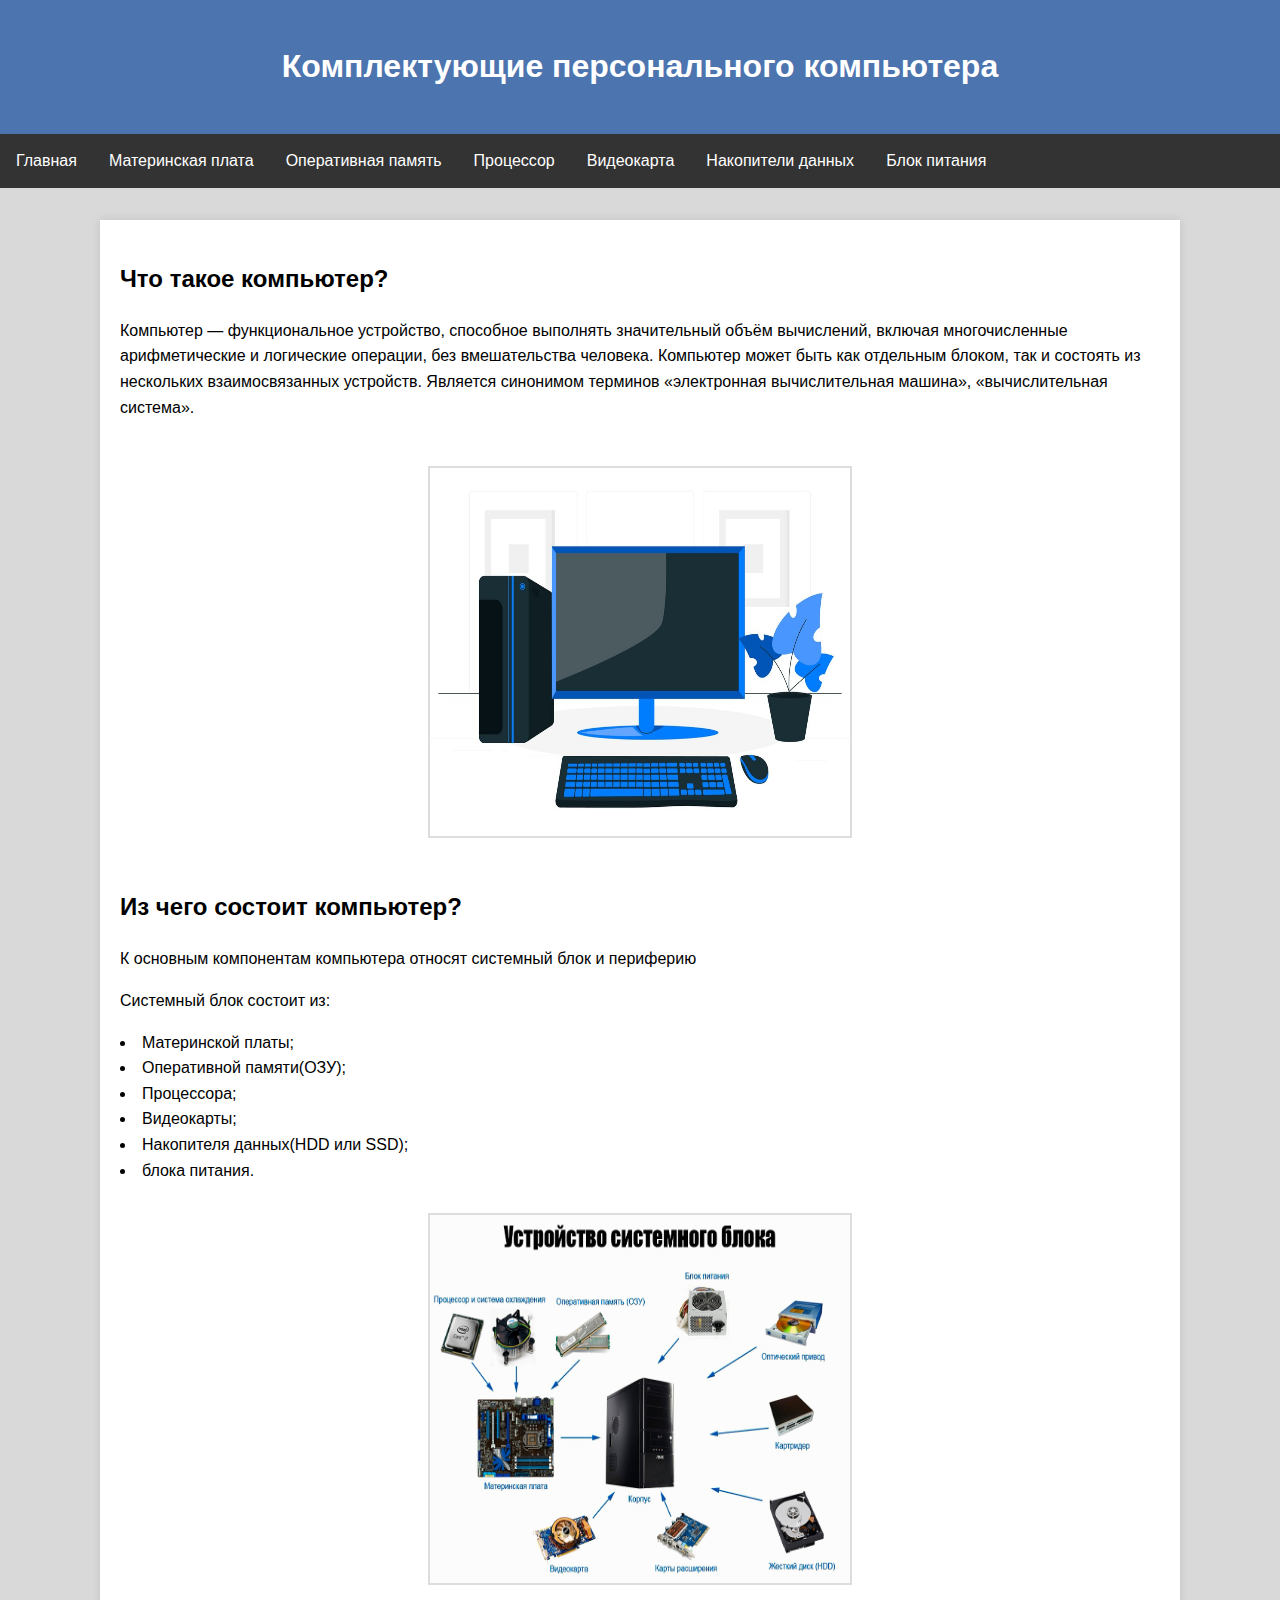
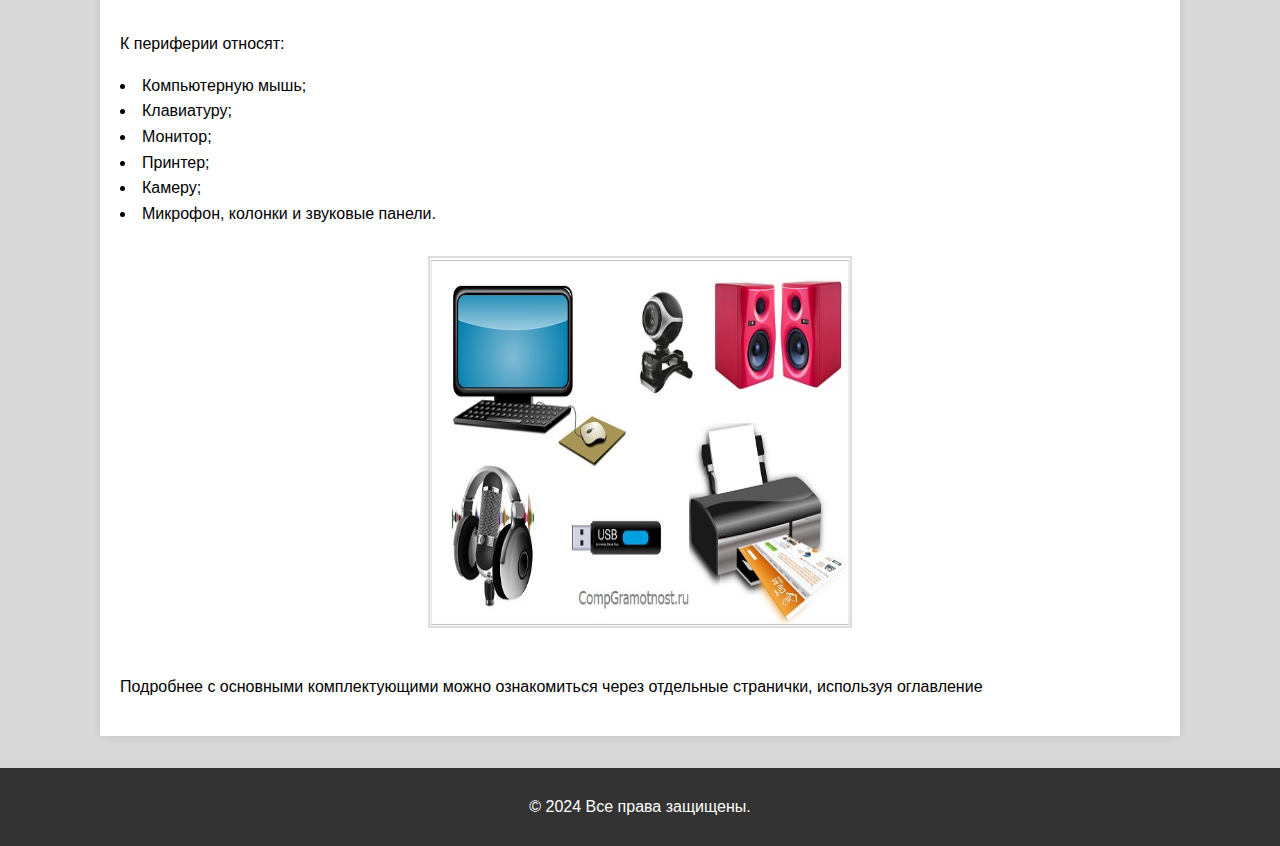
<file: index.html>
<head>
    <meta charset="UTF-8">
    <meta name="viewport" content="width=device-width, initial-scale=1.0">
    <title>Комплектующие персонального компьютера</title>
	<link rel="stylesheet" href="styles.css">
</head>
<body>
    <header>
        <h1>Комплектующие персонального компьютера</h1>
    </header>
	
	
	
    <nav>
        <ul>
            <li><a href="index.html">Главная</a></li>
			<li><a href="mtbrd.html">Материнская плата  </a></li>
            <li><a href="osu.html">Оперативная память</a></li>
			<li><a href="cpu.html">Процессор</a></li>
			<li><a href="gpu.html">Видеокарта</a></li>
			<li><a href="hddssd.html">Накопители данных</a></li>
			<li><a href="bp.html">Блок питания</a></li>


        </ul>

    </nav>
	
	
	<main>
    <section class="maintext">
        <h2>Что такое компьютер?</h2>
		<div class="text">
        <p>Компьютер — функциональное устройство, способное выполнять значительный объём вычислений, включая многочисленные арифметические и логические операции, без вмешательства человека. Компьютер может быть как отдельным блоком, так и состоять из нескольких взаимосвязанных устройств. Является синонимом терминов «электронная вычислительная машина», «вычислительная система».
		</p>
		    <section id="gallery" class="gallery">
        
        <img src="image/comp.jpg" alt="кАРИТНКА">
      
    </section>
		<h2>Из чего состоит компьютер?</h2>
		<p>К основным компонентам компьютера относят системный блок и периферию</p>
		<p>Системный блок состоит из:</p>
		<li>Материнской платы;</li>
		 <li>Оперативной памяти(ОЗУ);</li>
		 <li>Процессора;</li>
		 <li>Видеокарты;</li>
		 <li>Накопителя данных(HDD или SSD);</li>
		 <li>блока питания.</li>
		 
		     <section id="gallery" class="gallery">
	        <img src="image/kompl.jpg"  alt="кАРИТНКА">
			</section>
		 
		 <p>К периферии относят:</p>
		 <li>Компьютерную мышь;</li>
		 <li>Клавиатуру;</li>
		<li>Монитор;</li>
		<li>Принтер;</li>
		<li>Камеру;</li>
		<li>Микрофон, колонки и звуковые панели.</li>

    </div>
	
    <section id="gallery" class="gallery">
        
        <img src="image/pereferia.jpg"  alt="кАРИТНКА">
      
    </section>
	<p>Подробнее с основными комплектующими можно ознакомиться через отдельные странички, используя оглавление  </p>
	</section>
	</main>
    <footer id="contact">
     
        <p>&copy; 2024 Все права защищены.</p>
    </footer>
</body>
</html>
</file>
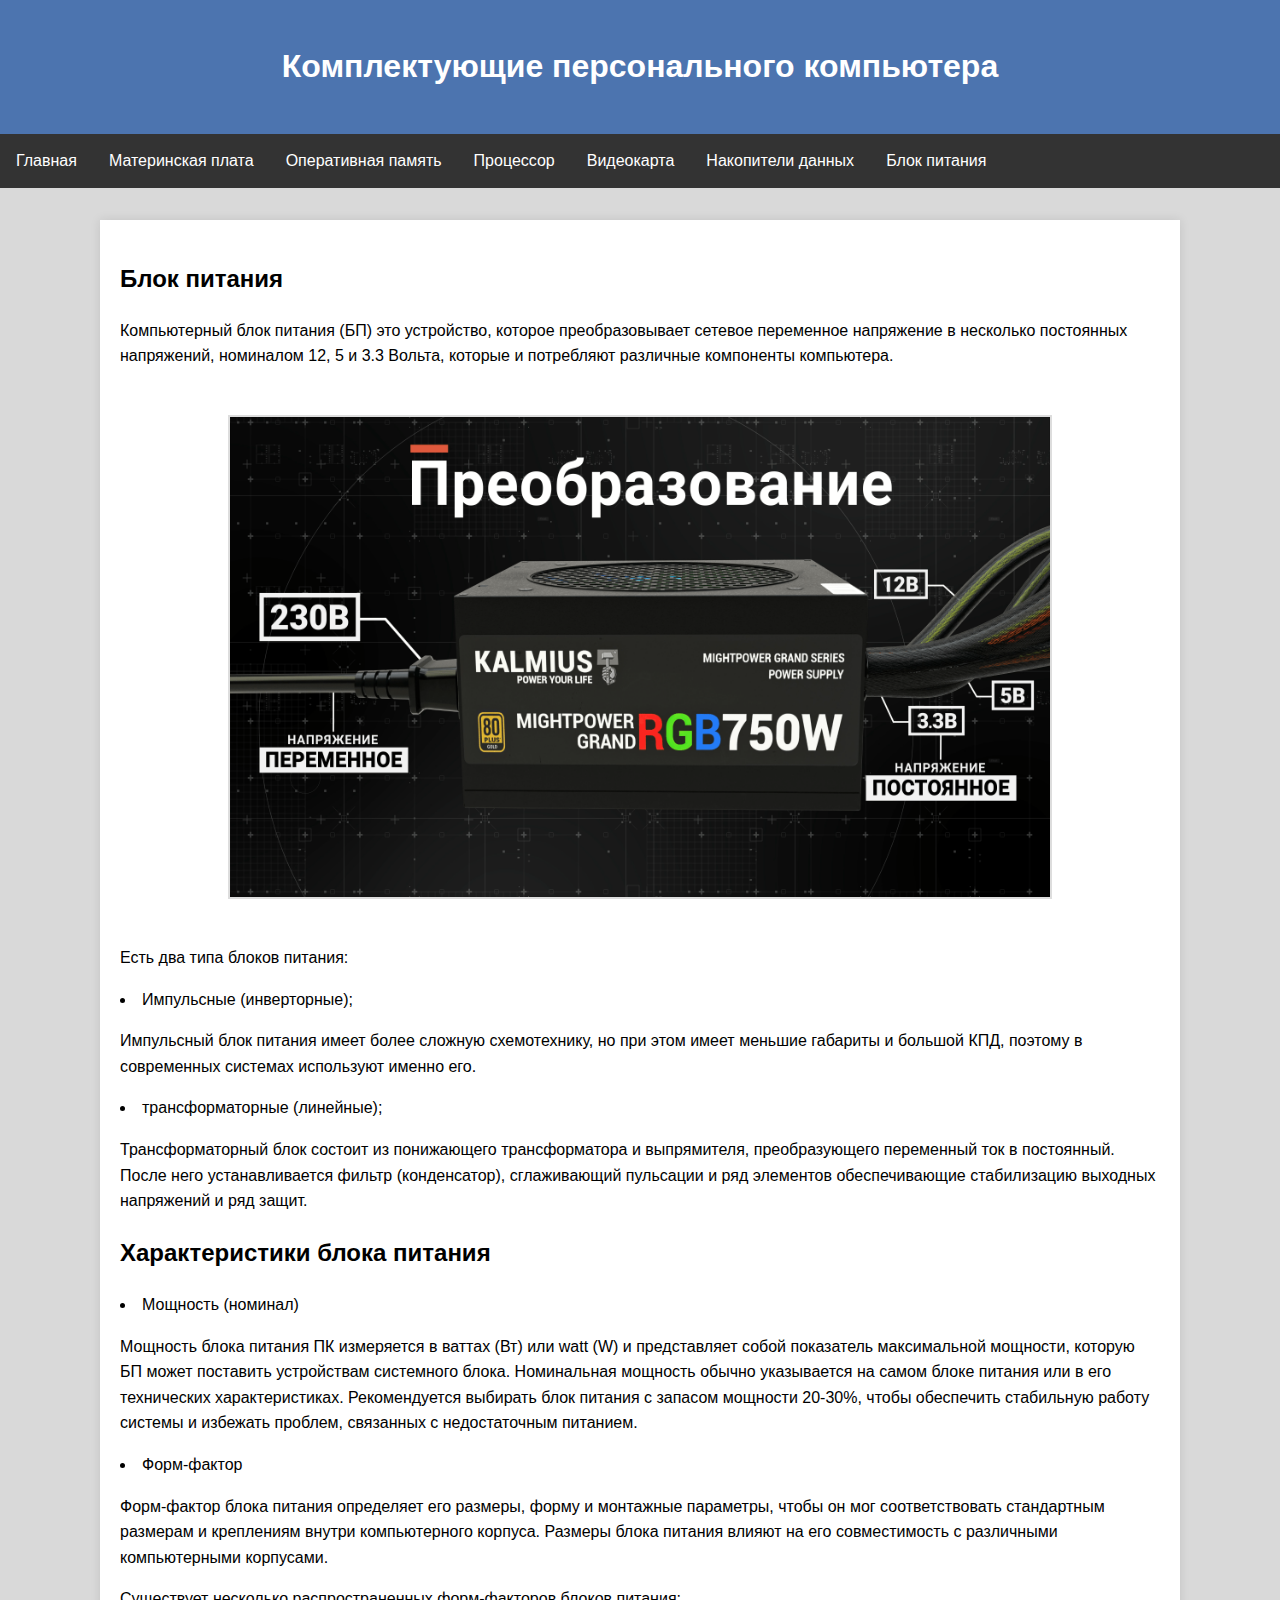
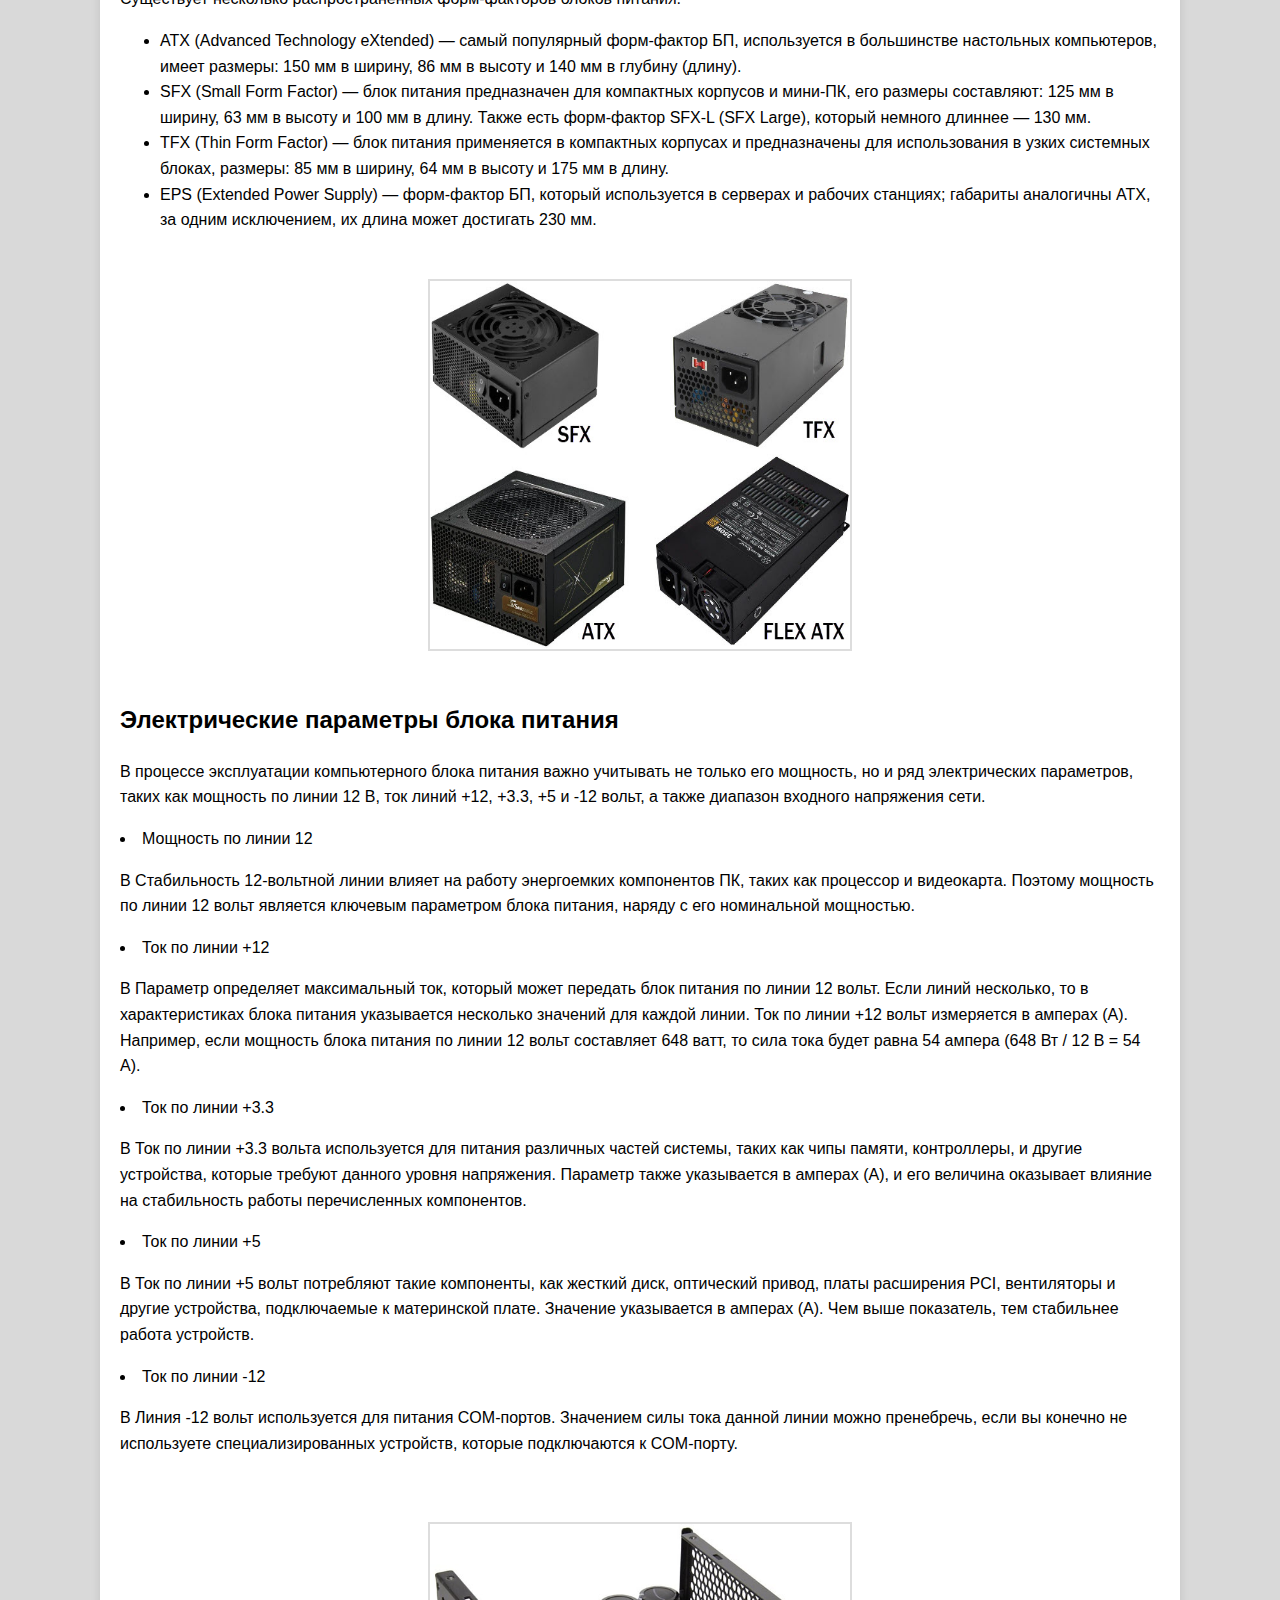
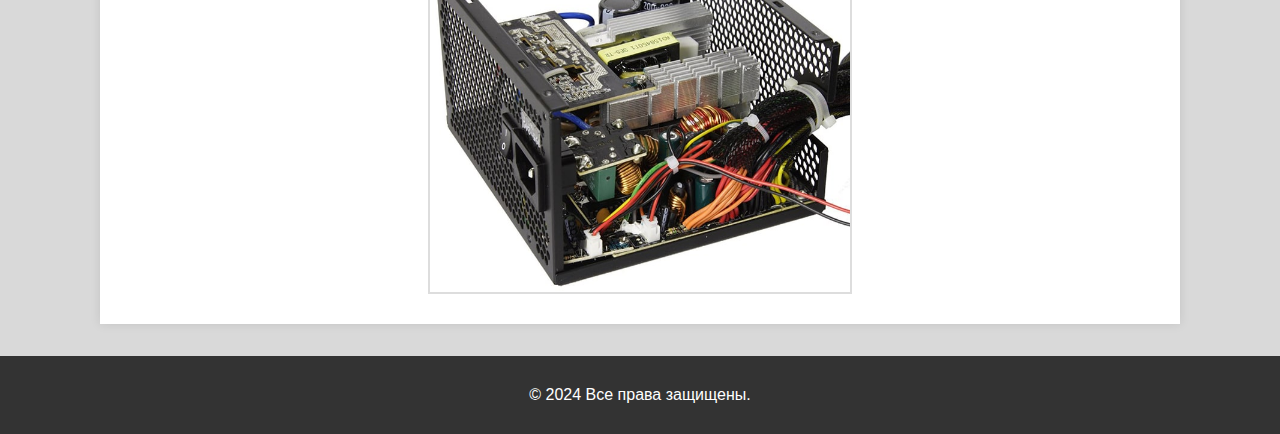
<file: bp.html>
<head>
    <meta charset="UTF-8">
    <meta name="viewport" content="width=device-width, initial-scale=1.0">
    <title>Комплектующие персонального компьютера</title>
	<link rel="stylesheet" href="styles.css">
</head>
<body>
    <header>
        <h1>Комплектующие персонального компьютера</h1>
    </header>
	
	
	
    <nav>
        <ul>
            <li><a href="index.html">Главная</a></li>
			<li><a href="mtbrd.html">Материнская плата  </a></li>
            <li><a href="osu.html">Оперативная память</a></li>
			<li><a href="cpu.html">Процессор</a></li>
			<li><a href="gpu.html">Видеокарта</a></li>
			<li><a href="hddssd.html">Накопители данных</a></li>
			<li><a href="bp.html">Блок питания</a></li>

        </ul>

    </nav>
	
	
	<main>
    <section class="maintext">
        <h2>Блок питания</h2>
		<div class="text">
        <p>Компьютерный блок питания (БП) это устройство, которое преобразовывает сетевое переменное напряжение в несколько постоянных напряжений, номиналом 12, 5 и 3.3 Вольта, которые и потребляют различные компоненты компьютера.</p>
		    <section id="gallery3" class="gallery3">
        
        <img src="image/bp.png" alt="кАРИТНКА">
      
    </section>
		
		<p>Есть два типа блоков питания:</p>

		<li>Импульсные (инверторные);</li>
		<p>Импульсный блок питания имеет более сложную схемотехнику, но при этом имеет меньшие габариты и большой КПД, поэтому в современных системах используют именно его.</p>
		<li>трансформаторные (линейные);</li>
		<p>Трансформаторный блок состоит из понижающего трансформатора и выпрямителя, преобразующего переменный ток в постоянный. После него устанавливается фильтр (конденсатор), сглаживающий пульсации и ряд элементов обеспечивающие стабилизацию выходных напряжений и ряд защит.</p>

		<h2>Характеристики блока питания</h2>
		<li>Мощность (номинал)</li>
		<p>Мощность блока питания ПК измеряется в ваттах (Вт) или watt (W) и представляет собой показатель максимальной мощности, которую БП может поставить устройствам системного блока. Номинальная мощность обычно указывается на самом блоке питания или в его технических характеристиках. Рекомендуется выбирать блок питания с запасом мощности 20-30%, чтобы обеспечить стабильную работу системы и избежать проблем, связанных с недостаточным питанием.</p>
		<li>Форм-фактор</li>
		<p>Форм-фактор блока питания определяет его размеры, форму и монтажные параметры, чтобы он мог соответствовать стандартным размерам и креплениям внутри компьютерного корпуса. Размеры блока питания влияют на его совместимость с различными компьютерными корпусами.</p>
		<p>Существует несколько распространенных форм-факторов блоков питания:</p>
		<ul>
		<li>ATX (Advanced Technology eXtended) — самый популярный форм-фактор БП, используется в большинстве настольных компьютеров, имеет размеры: 150 мм в ширину, 86 мм в высоту и 140 мм в глубину (длину). </li>
		<li>SFX (Small Form Factor) — блок питания предназначен для компактных корпусов и мини-ПК, его размеры составляют: 125 мм в ширину, 63 мм в высоту и 100 мм в длину. Также есть форм-фактор SFX-L (SFX Large), который немного длиннее — 130 мм. </li>
		<li>TFX (Thin Form Factor) — блок питания применяется в компактных корпусах и предназначены для использования в узких системных блоках, размеры: 85 мм в ширину, 64 мм в высоту и 175 мм в длину. </li>
		<li>EPS (Extended Power Supply) — форм-фактор БП, который используется в серверах и рабочих станциях; габариты аналогичны ATX, за одним исключением, их длина может достигать 230 мм.</li>
		</ul>
		
	    <section id="gallery" class="gallery">
        
        <img src="image/bp2.jpeg" alt="кАРИТНКА">
      
		</section>
	

		<h2>Электрические параметры блока питания</h2>
		<p>В процессе эксплуатации компьютерного блока питания важно учитывать не только его мощность, но и ряд электрических параметров, таких как мощность по линии 12 В, ток линий +12, +3.3, +5 и -12 вольт, а также диапазон входного напряжения сети.</p>

		<li>Мощность по линии 12</li>
		<p>В Стабильность 12-вольтной линии влияет на работу энергоемких компонентов ПК, таких как процессор и видеокарта. Поэтому мощность по линии 12 вольт является ключевым параметром блока питания, наряду с его номинальной мощностью.</p>
		<li>Ток по линии +12</li>
		<p>В Параметр определяет максимальный ток, который может передать блок питания по линии 12 вольт. Если линий несколько, то в характеристиках блока питания указывается несколько значений для каждой линии. Ток по линии +12 вольт измеряется в амперах (А). Например, если мощность блока питания по линии 12 вольт составляет 648 ватт, то сила тока будет равна 54 ампера (648 Вт / 12 В = 54 А).</p>
		<li>Ток по линии +3.3</li>
		<p> В Ток по линии +3.3 вольта используется для питания различных частей системы, таких как чипы памяти, контроллеры, и другие устройства, которые требуют данного уровня напряжения. Параметр также указывается в амперах (А), и его величина оказывает влияние на стабильность работы перечисленных компонентов.</p>
		<li>Ток по линии +5</li>
		<p> В Ток по линии +5 вольт потребляют такие компоненты, как жесткий диск, оптический привод, платы расширения PCI, вентиляторы и другие устройства, подключаемые к материнской плате. Значение указывается в амперах (А). Чем выше показатель, тем стабильнее работа устройств.</p>
		<li>Ток по линии -12</li>
		<p> В Линия -12 вольт используется для питания COM-портов. Значением силы тока данной линии можно пренебречь, если вы конечно не используете специализированных устройств, которые подключаются к COM-порту.</p>

		

    </div>
	</section>
    <section id="gallery" class="gallery">
        
        <img src="image/bpbp.jpg" alt="кАРИТНКА">
      
    </section>
	</main>
    <footer id="contact">
     
        <p>&copy; 2024 Все права защищены.</p>
    </footer>
</body>
</html>
</file>
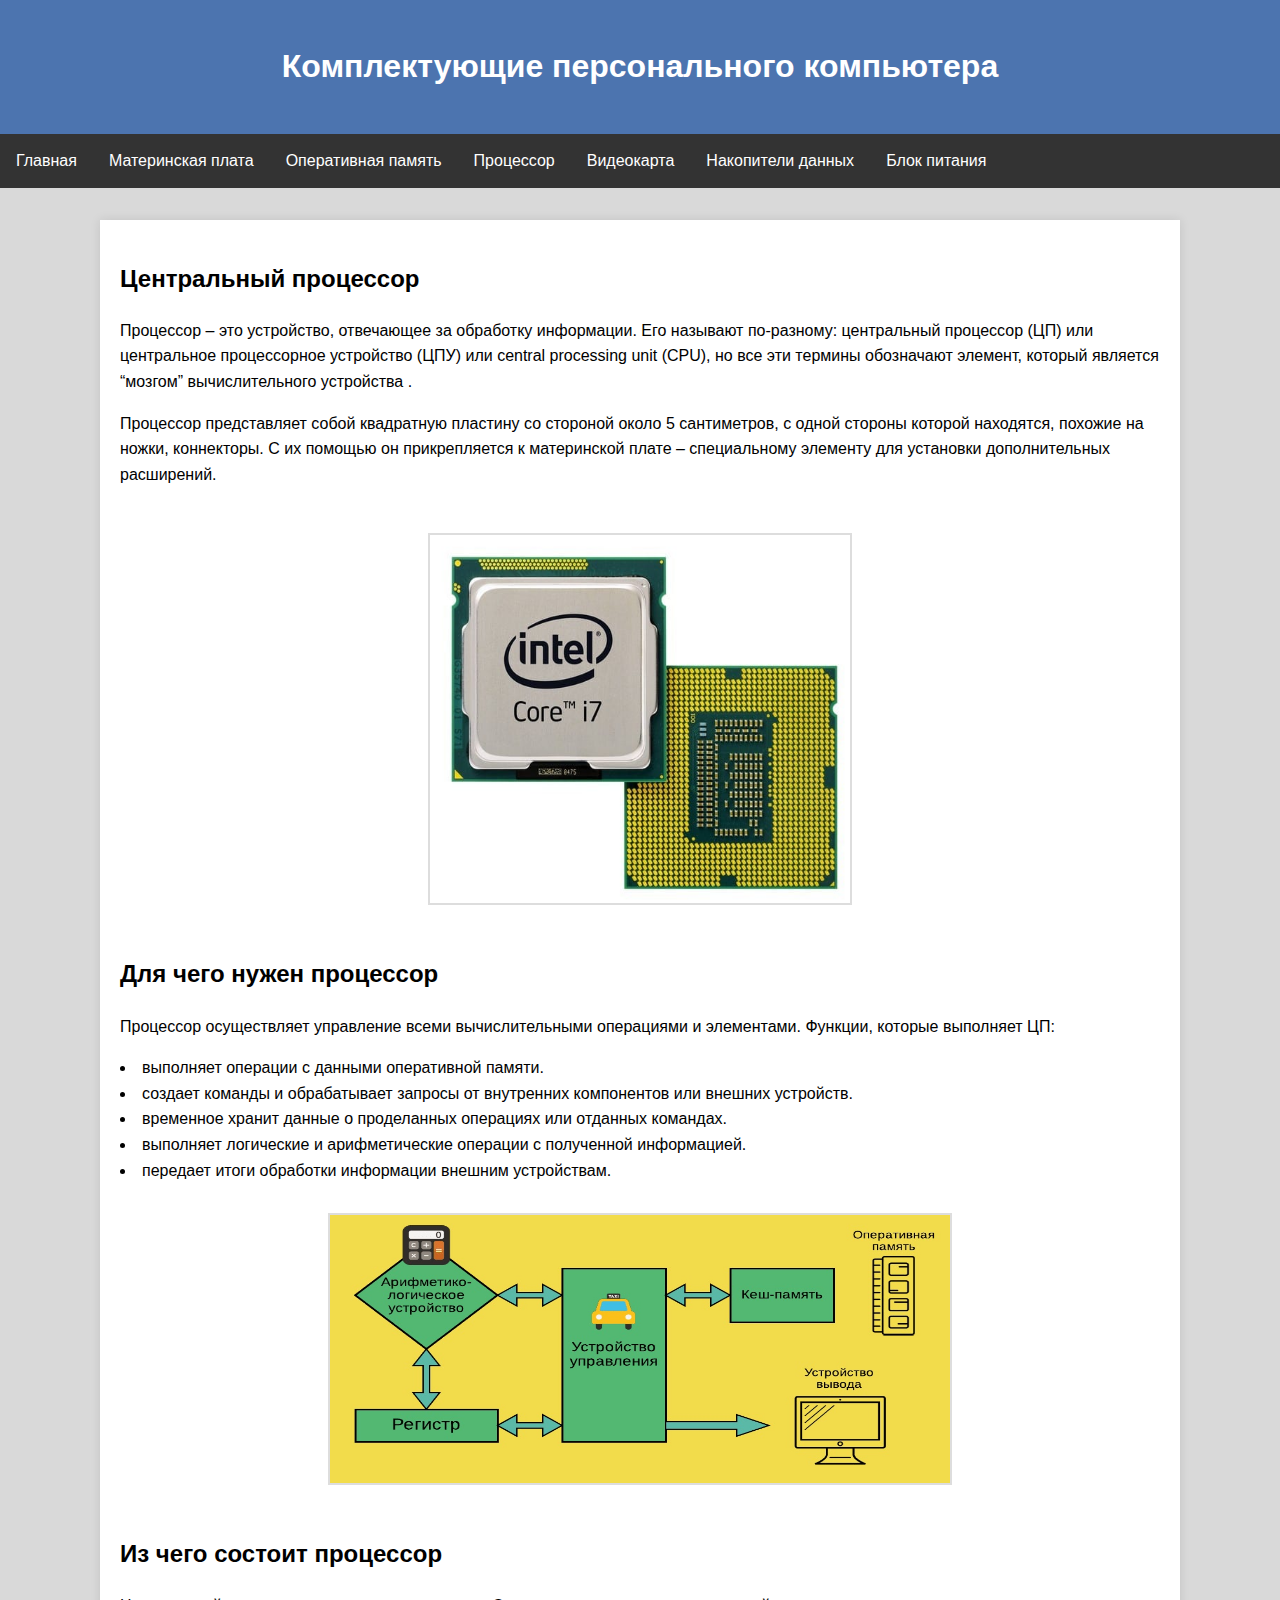
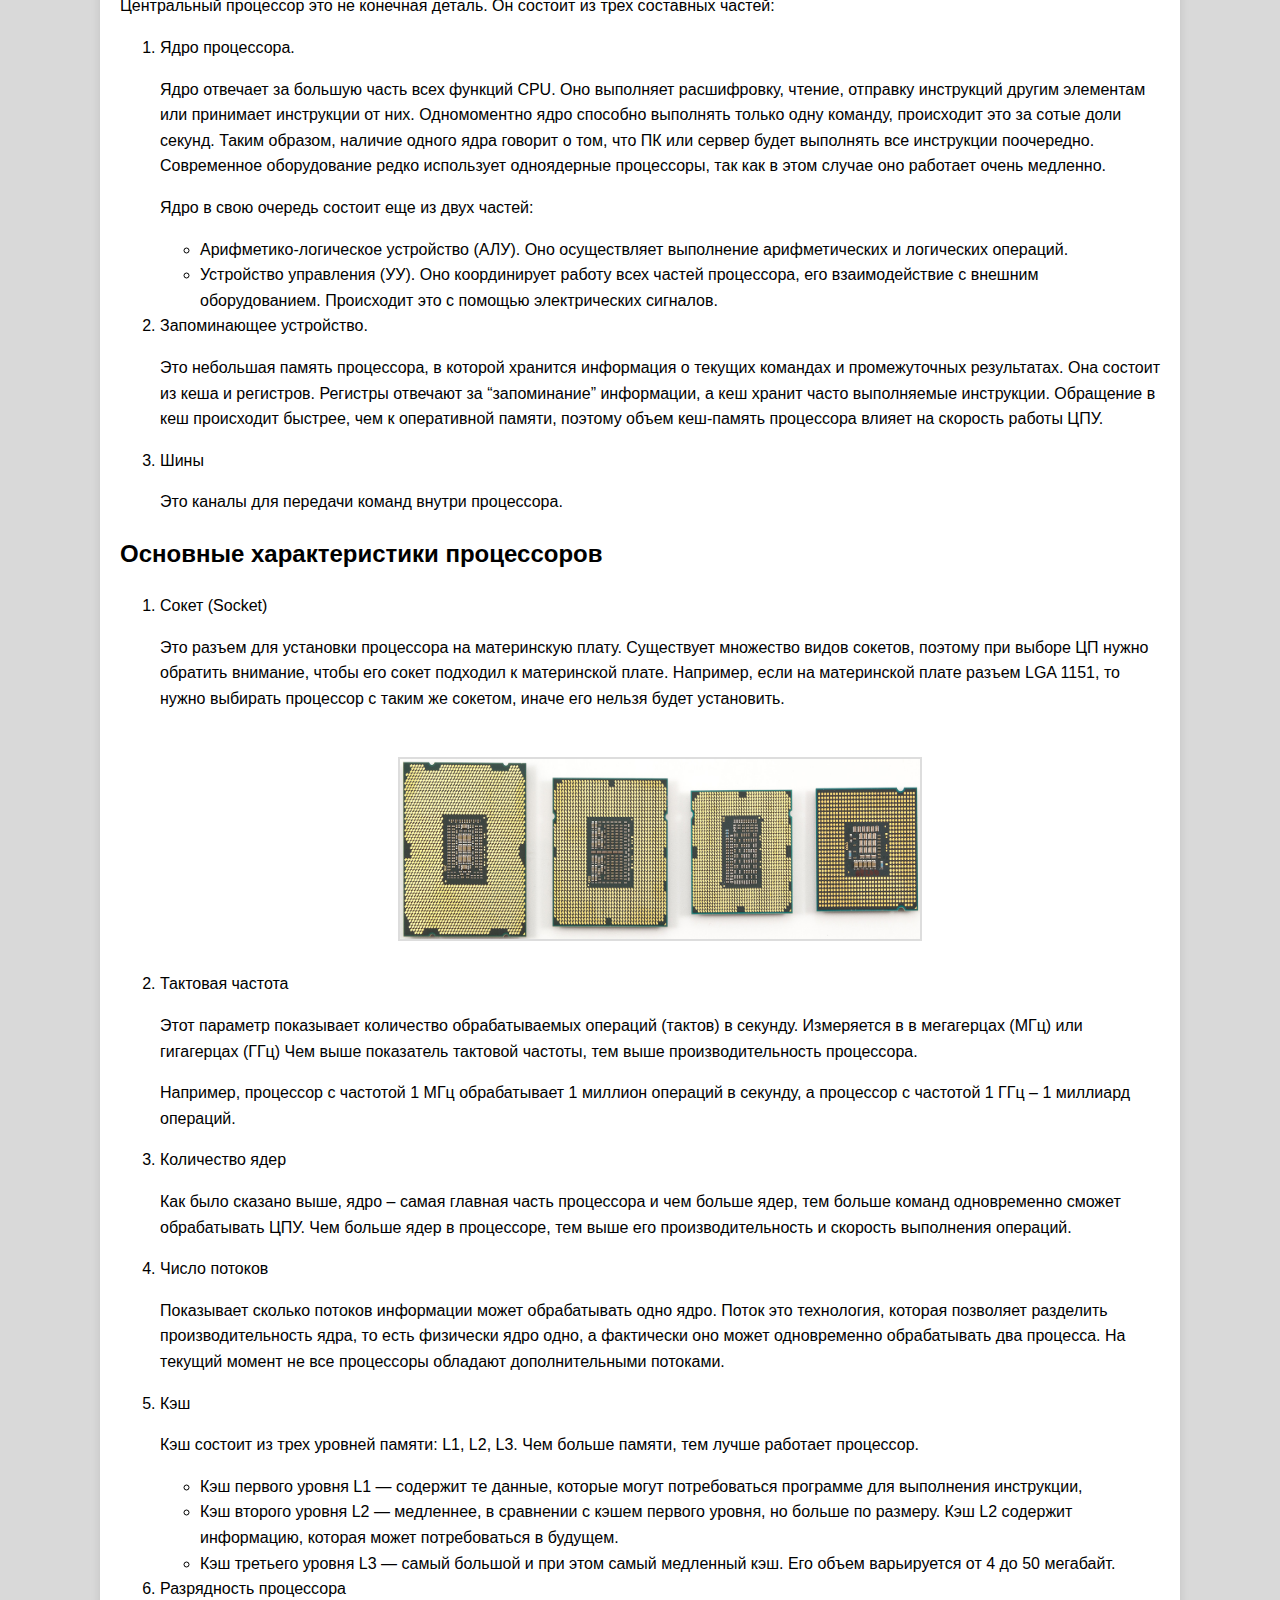
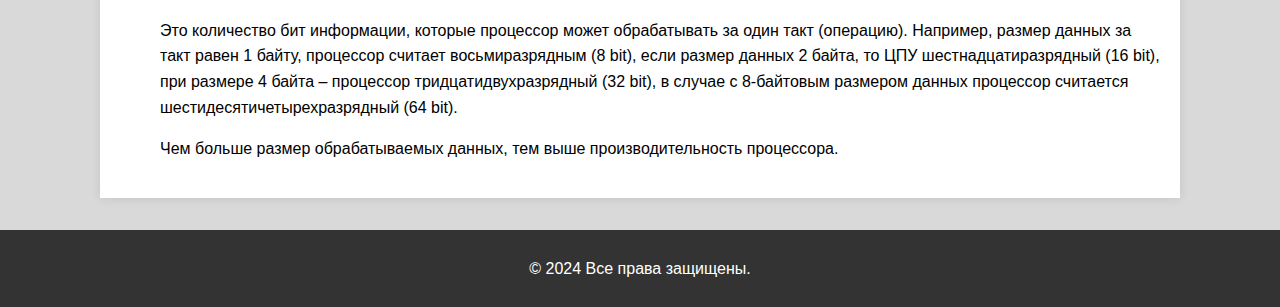
<file: cpu.html>
<head>
    <meta charset="UTF-8">
    <meta name="viewport" content="width=device-width, initial-scale=1.0">
    <title>Комплектующие персонального компьютера</title>
	<link rel="stylesheet" href="styles.css">
</head>
<body>
    <header>
        <h1>Комплектующие персонального компьютера</h1>
    </header>
	
	
	
    <nav>
        <ul>
            <li><a href="index.html">Главная</a></li>
			<li><a href="mtbrd.html">Материнская плата  </a></li>
            <li><a href="osu.html">Оперативная память</a></li>
			<li><a href="cpu.html">Процессор</a></li>
			<li><a href="gpu.html">Видеокарта</a></li>
			<li><a href="hddssd.html">Накопители данных</a></li>
			<li><a href="bp.html">Блок питания</a></li>

        </ul>

    </nav>
	
	
	<main>
    <section class="maintext">
        <h2>Центральный процессор</h2>
		<div class="text">
        <p>Процессор – это устройство, отвечающее за обработку информации. Его называют по-разному: центральный процессор (ЦП) или центральное процессорное устройство (ЦПУ) или central processing unit (CPU), но все эти термины обозначают элемент, который является “мозгом” вычислительного устройства .</p>
		<p>Процессор представляет собой квадратную пластину со стороной около 5 сантиметров, с одной стороны которой находятся, похожие на ножки, коннекторы. С их помощью он прикрепляется к материнской плате – специальному элементу для установки дополнительных расширений.</p>
	
	</div>
	
    <section id="gallery" class="gallery">
        
        <img src="image/cpu.jpg" alt="кАРИТНКА">
      
    </section>
	
	<h2>Для чего нужен процессор</h2>
	<p>Процессор осуществляет управление всеми вычислительными операциями и элементами. Функции, которые выполняет ЦП:</p>

	<li>выполняет операции с данными оперативной памяти.</li>
	<li>создает команды и обрабатывает запросы от внутренних компонентов или внешних устройств.</li>
	<li>временное хранит данные о проделанных операциях или отданных командах.</li>
	<li>выполняет логические и арифметические операции с полученной информацией.</li>
	<li>передает итоги обработки информации внешним устройствам.</li>
	    <section id="gallery1" class="gallery1">
        
        <img src="image/cpu2.jpg" alt="кАРИТНКА">
      
    </section>
	<h2>Из чего состоит процессор</h2>
	<p>Центральный процессор это не конечная деталь. Он состоит из трех составных частей:</p>
	<ol>
	<li>Ядро процессора.</li>
	<p>Ядро отвечает за большую часть всех функций CPU. Оно выполняет расшифровку, чтение, отправку инструкций другим элементам или принимает инструкции от них. Одномоментно ядро способно выполнять только одну команду, происходит это за сотые доли секунд. Таким образом, наличие одного ядра говорит о том, что ПК или сервер будет выполнять все инструкции поочередно. Современное оборудование редко использует одноядерные процессоры, так как в этом случае оно работает очень медленно.</p>
		<p>Ядро в свою очередь состоит еще из двух частей:<p>
		<ul>
			<li>Арифметико-логическое устройство (АЛУ). Оно осуществляет выполнение арифметических и логических операций.</li>
			<li>Устройство управления (УУ). Оно координирует работу всех частей процессора, его взаимодействие с внешним оборудованием. Происходит это с помощью электрических сигналов.</li>
		</ul>
	<li>Запоминающее устройство.</li>
	<p>Это небольшая память процессора, в которой хранится информация о текущих командах и промежуточных результатах. Она состоит из кеша и регистров. Регистры отвечают за “запоминание” информации, а кеш хранит часто выполняемые инструкции. Обращение в кеш происходит быстрее, чем к оперативной памяти, поэтому объем кеш-память процессора влияет на скорость работы ЦПУ.</p>
	<li>Шины</li>
	<p>Это каналы для передачи команд внутри процессора.</p>
	</ol>
	
	<h2>Основные характеристики процессоров</h2>
	
	<ol>
	<li>Сокет (Socket)</li>
	<p>Это разъем для установки процессора на материнскую плату. Существует множество видов сокетов, поэтому при выборе ЦП нужно обратить внимание, чтобы его сокет подходил к материнской плате. Например, если на материнской плате разъем LGA 1151, то нужно выбирать процессор с таким же сокетом, иначе его нельзя будет установить.</p>
		    <section id="gallery2" class="gallery2">
        
        <img src="image/cpu9.jpg" alt="кАРИТНКА">
      
    </section>
	
	<li>Тактовая частота</li>
	<p>Этот параметр показывает количество обрабатываемых операций (тактов) в секунду. Измеряется в в мегагерцах (МГц) или гигагерцах (ГГц) Чем выше показатель тактовой частоты, тем выше производительность процессора.

	<p>Например, процессор с частотой 1 МГц обрабатывает 1 миллион операций в секунду, а процессор с частотой 1 ГГц – 1 миллиард операций.</p>
	</p>
	
	<li>Количество ядер</li>
	<p>Как было сказано выше, ядро – самая главная часть процессора и чем больше ядер, тем больше команд одновременно сможет обрабатывать ЦПУ. Чем больше ядер в процессоре, тем выше его производительность и скорость выполнения операций.</p>
	<li>Число потоков</li>
	<p>Показывает сколько потоков информации может обрабатывать одно ядро. Поток это технология, которая позволяет разделить производительность ядра, то есть физически ядро одно, а фактически оно может одновременно обрабатывать два процесса. На текущий момент не все процессоры обладают дополнительными потоками.</p>
	<li>Кэш</li>
	<p>Кэш состоит из трех уровней памяти: L1, L2, L3. Чем больше памяти, тем лучше работает процессор.</p>
	<ul>
	<li>Кэш первого уровня L1 — содержит те данные, которые могут потребоваться программе для выполнения инструкции,</li>
	<li>Кэш второго уровня L2 — медленнее, в сравнении с кэшем первого уровня, но больше по размеру. Кэш L2 содержит информацию, которая может потребоваться в будущем.</li>
	<li>Кэш третьего уровня L3 — самый большой и при этом самый медленный кэш. Его объем варьируется от 4 до 50 мегабайт.</li>
	</ul>
	<li>Разрядность процессора</li>
	<p>Это количество бит информации, которые процессор может обрабатывать за один такт (операцию). Например, размер данных за такт равен 1 байту, процессор считает восьмиразрядным (8 bit), если размер данных 2 байта, то ЦПУ шестнадцатиразрядный (16 bit), при размере 4 байта – процессор тридцатидвухразрядный (32 bit), в случае с 8-байтовым размером данных процессор считается шестидесятичетырехразрядный (64 bit).</p>
	<p>Чем больше размер обрабатываемых данных, тем выше производительность процессора.</p>
	</ol>
	
	
	</section>

	
	
	</main>
    <footer id="contact">
     
        <p>&copy; 2024 Все права защищены.</p>
    </footer>
</body>
</html>
</file>
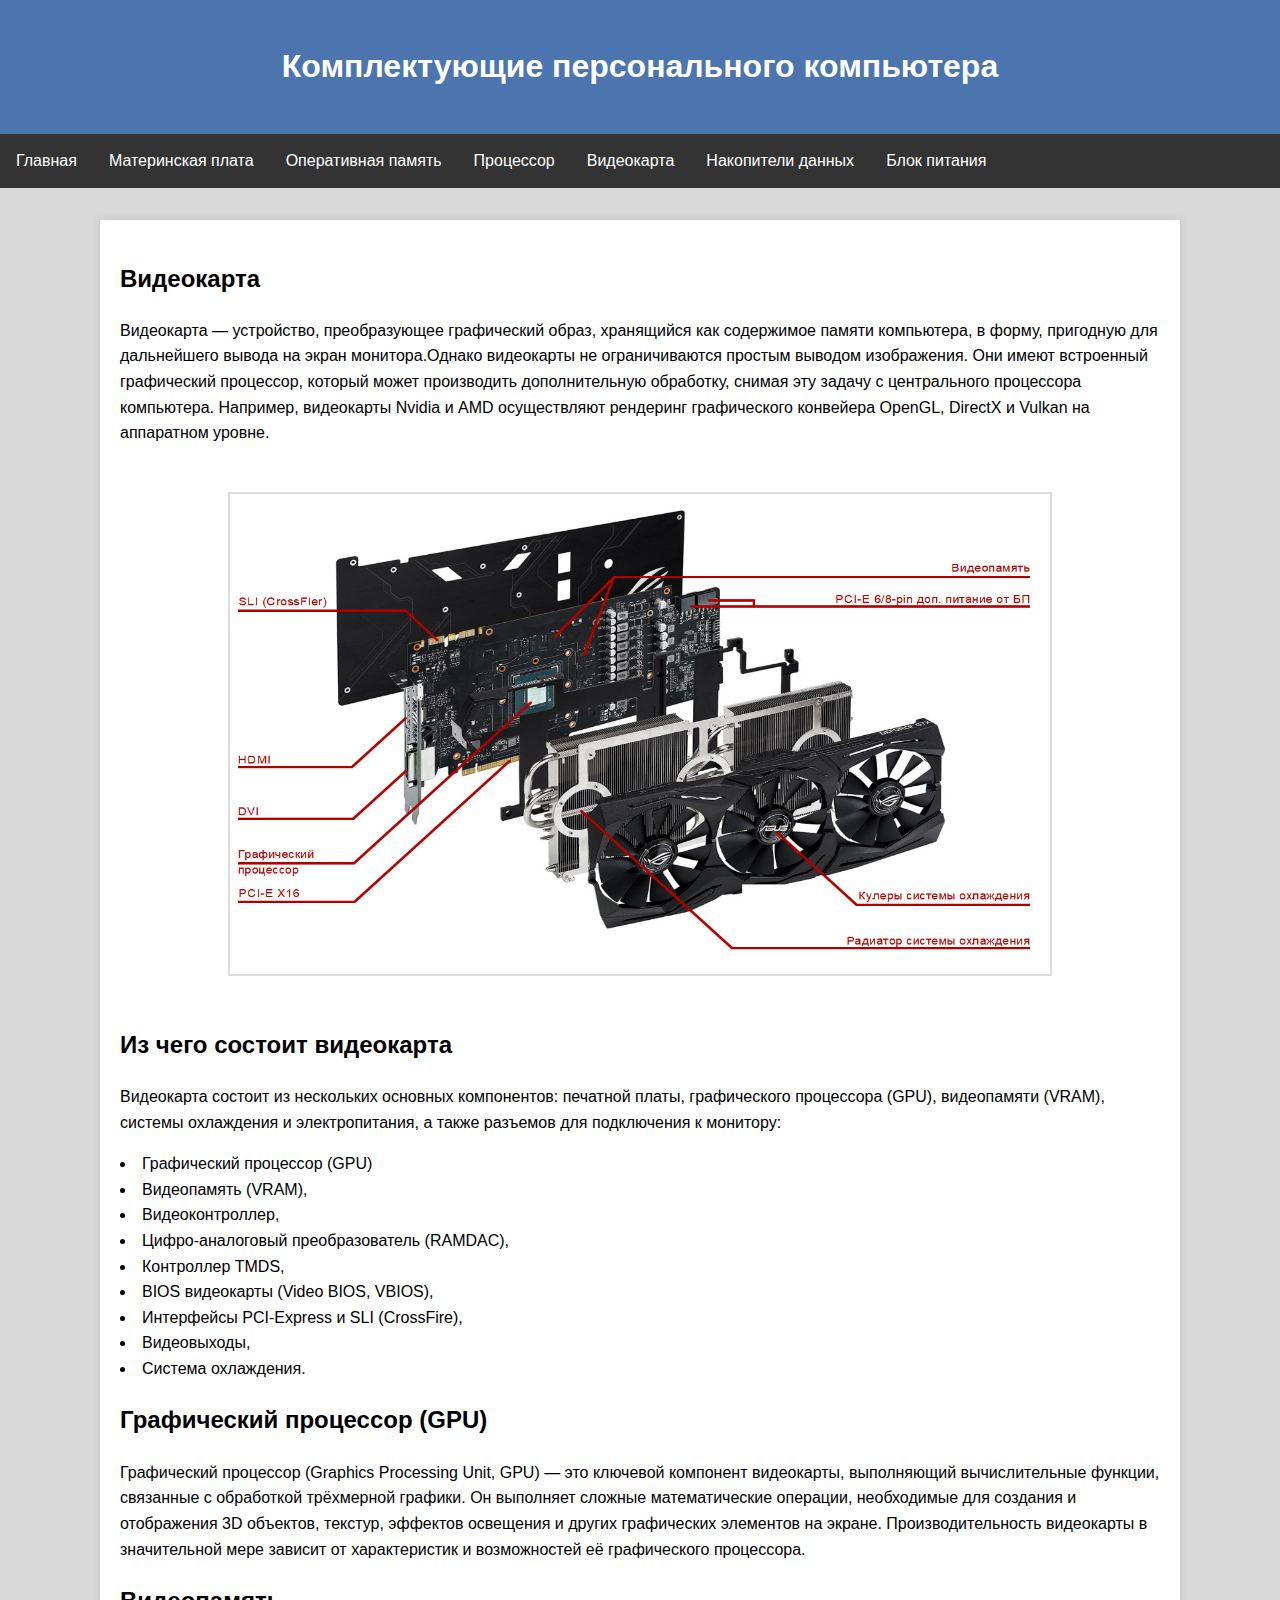
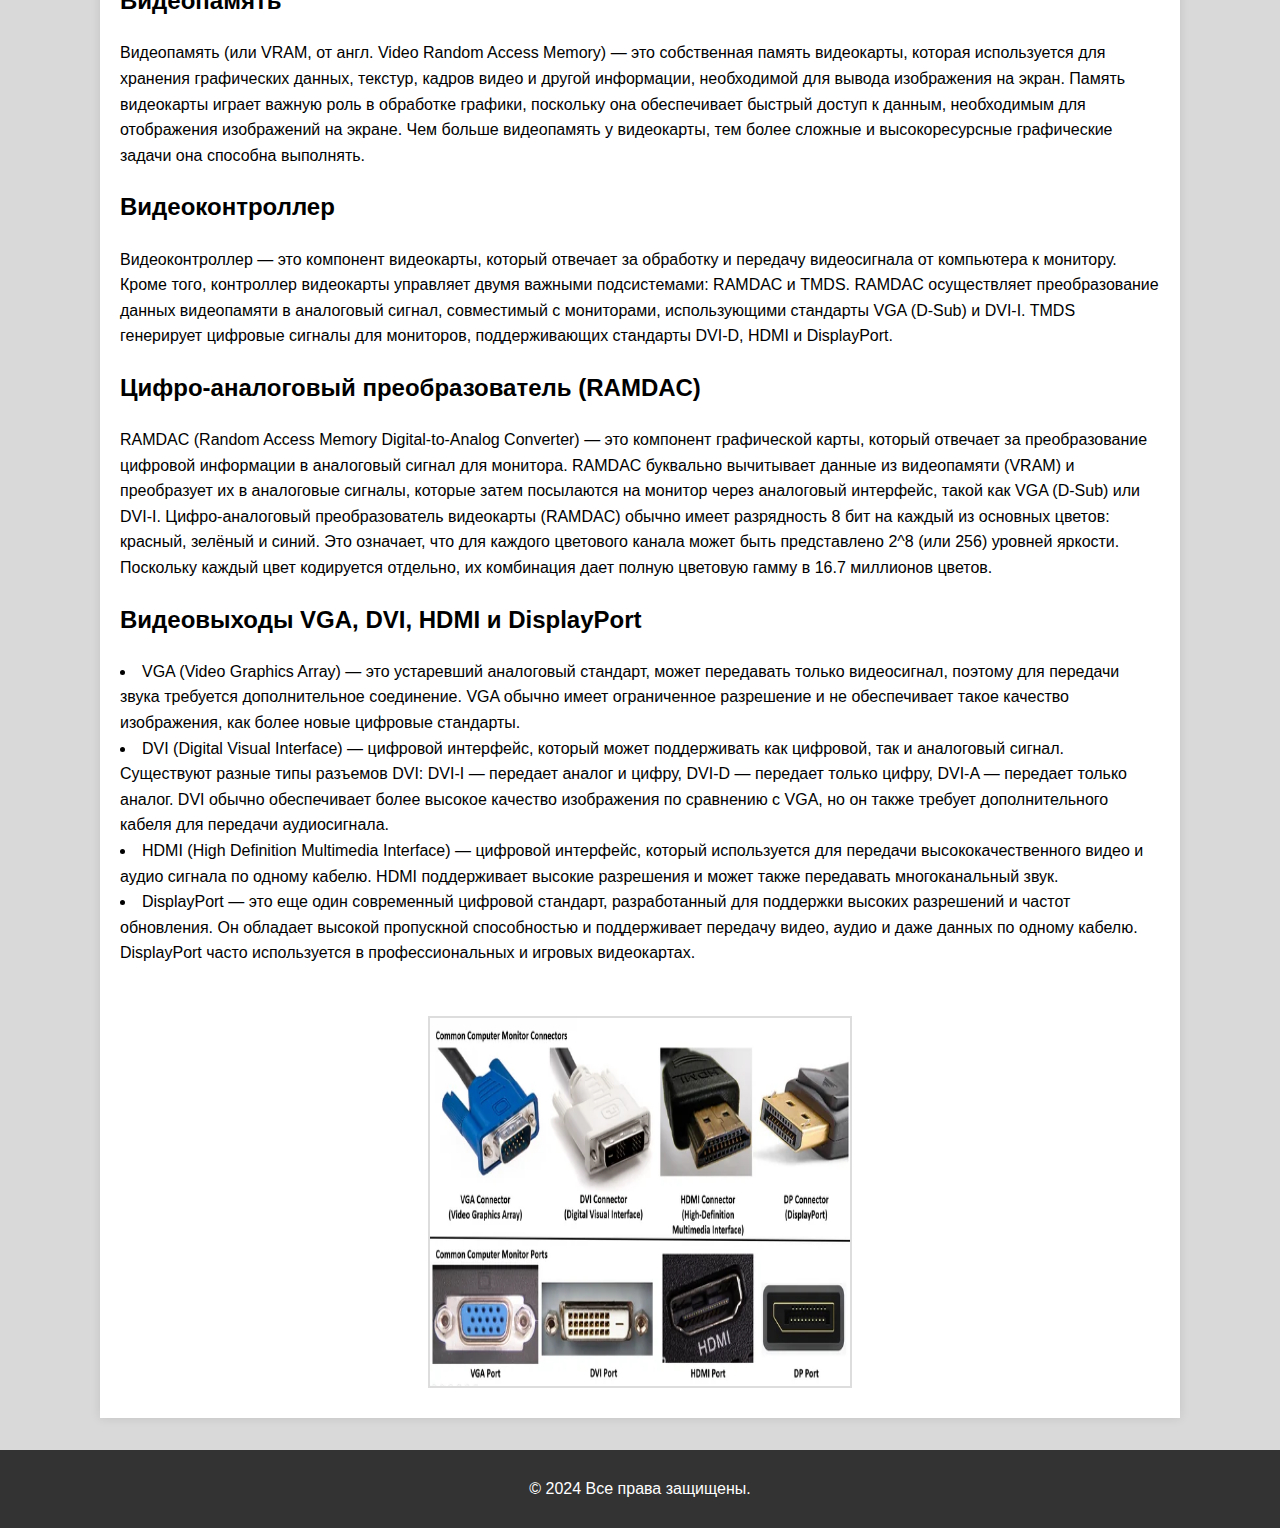
<file: gpu.html>
<head>
    <meta charset="UTF-8">
    <meta name="viewport" content="width=device-width, initial-scale=1.0">
    <title>Комплектующие персонального компьютера</title>
	<link rel="stylesheet" href="styles.css">
</head>
<body>
    <header>
        <h1>Комплектующие персонального компьютера</h1>
    </header>
	
	
	
    <nav>
        <ul>
            <li><a href="index.html">Главная</a></li>
			<li><a href="mtbrd.html">Материнская плата  </a></li>
            <li><a href="osu.html">Оперативная память</a></li>
			<li><a href="cpu.html">Процессор</a></li>
			<li><a href="gpu.html">Видеокарта</a></li>
			<li><a href="hddssd.html">Накопители данных</a></li>
			<li><a href="bp.html">Блок питания</a></li>

        </ul>

    </nav>
	
	
	<main>
    <section class="maintext">
        <h2>Видеокарта</h2>
		<div class="text">
        <p>Видеокарта — устройство, преобразующее графический образ, хранящийся как содержимое памяти компьютера, в форму, пригодную для дальнейшего вывода на экран монитора.Однако видеокарты не ограничиваются простым выводом изображения. Они имеют встроенный графический процессор, который может производить дополнительную обработку, снимая эту задачу с центрального процессора компьютера. Например, видеокарты Nvidia и AMD осуществляют рендеринг графического конвейера OpenGL, DirectX и Vulkan на аппаратном уровне.</p>
		  <section id="gallery3" class="gallery3">
        
        <img src="image/gpu.jpg" alt="кАРИТНКА">
      
    </section>
		 <h2>Из чего состоит видеокарта</h2>
		 <p>Видеокарта состоит из нескольких основных компонентов: печатной платы, графического процессора (GPU), видеопамяти (VRAM), системы охлаждения и электропитания, а также разъемов для подключения к монитору:</p>
			<li>Графический процессор (GPU)</li>
			<li>Видеопамять (VRAM),</li>
			<li>Видеоконтроллер, </li>
			<li>Цифро-аналоговый преобразователь (RAMDAC),</li>
			<li>Контроллер TMDS, </li>
			<li>BIOS видеокарты (Video BIOS, VBIOS), </li>
			<li>Интерфейсы PCI-Express и SLI (CrossFire), </li>
			<li>Видеовыходы,</li>
			<li>Система охлаждения.</li>
			
			<h2>Графический процессор (GPU)</h2>
			<p>Графический процессор (Graphics Processing Unit, GPU) — это ключевой компонент видеокарты, выполняющий вычислительные функции, связанные с обработкой трёхмерной графики. Он выполняет сложные математические операции, необходимые для создания и отображения 3D объектов, текстур, эффектов освещения и других графических элементов на экране. Производительность видеокарты в значительной мере зависит от характеристик и возможностей её графического процессора.</p>
			<h2>Видеопамять</h2>
			<p>Видеопамять (или VRAM, от англ. Video Random Access Memory) — это собственная память видеокарты, которая используется для хранения графических данных, текстур, кадров видео и другой информации, необходимой для вывода изображения на экран. Память видеокарты играет важную роль в обработке графики, поскольку она обеспечивает быстрый доступ к данным, необходимым для отображения изображений на экране. Чем больше видеопамять у видеокарты, тем более сложные и высокоресурсные графические задачи она способна выполнять.<p/>
			<h2>Видеоконтроллер</h2>
			<p>Видеоконтроллер — это компонент видеокарты, который отвечает за обработку и передачу видеосигнала от компьютера к монитору. Кроме того, контроллер видеокарты управляет двумя важными подсистемами: RAMDAC и TMDS. RAMDAC осуществляет преобразование данных видеопамяти в аналоговый сигнал, совместимый с мониторами, использующими стандарты VGA (D-Sub) и DVI-I. TMDS генерирует цифровые сигналы для мониторов, поддерживающих стандарты DVI-D, HDMI и DisplayPort.</p>
			<h2>Цифро-аналоговый преобразователь (RAMDAC)</h2>
			<p>RAMDAC (Random Access Memory Digital-to-Analog Converter) — это компонент графической карты, который отвечает за преобразование цифровой информации в аналоговый сигнал для монитора. RAMDAC буквально вычитывает данные из видеопамяти (VRAM) и преобразует их в аналоговые сигналы, которые затем посылаются на монитор через аналоговый интерфейс, такой как VGA (D-Sub) или DVI-I. Цифро-аналоговый преобразователь видеокарты (RAMDAC) обычно имеет разрядность 8 бит на каждый из основных цветов: красный, зелёный и синий. Это означает, что для каждого цветового канала может быть представлено 2^8 (или 256) уровней яркости. Поскольку каждый цвет кодируется отдельно, их комбинация дает полную цветовую гамму в 16.7 миллионов цветов.</p>
		
			<h2>Видеовыходы VGA, DVI, HDMI и DisplayPort</h2>

			<li>VGA (Video Graphics Array) — это устаревший аналоговый стандарт, может передавать только видеосигнал, поэтому для передачи звука требуется дополнительное соединение. VGA обычно имеет ограниченное разрешение и не обеспечивает такое качество изображения, как более новые цифровые стандарты.</li>
			<li>DVI (Digital Visual Interface) — цифровой интерфейс, который может поддерживать как цифровой, так и аналоговый сигнал. Существуют разные типы разъемов DVI: DVI-I — передает аналог и цифру, DVI-D — передает только цифру, DVI-A — передает только аналог. DVI обычно обеспечивает более высокое качество изображения по сравнению с VGA, но он также требует дополнительного кабеля для передачи аудиосигнала.</li>
			<li>HDMI (High Definition Multimedia Interface) — цифровой интерфейс, который используется для передачи высококачественного видео и аудио сигнала по одному кабелю. HDMI поддерживает высокие разрешения и может также передавать многоканальный звук.</li>
			<li>DisplayPort — это еще один современный цифровой стандарт, разработанный для поддержки высоких разрешений и частот обновления. Он обладает высокой пропускной способностью и поддерживает передачу видео, аудио и даже данных по одному кабелю. DisplayPort часто используется в профессиональных и игровых видеокартах.</li>
	</div>
	</section>
    <section id="gallery" class="gallery">
        
        <img src="image/gpu0.png" alt="кАРИТНКА">
      
    </section>
	</main>
    <footer id="contact">
     
        <p>&copy; 2024 Все права защищены.</p>
    </footer>
</body>
</html>
</file>
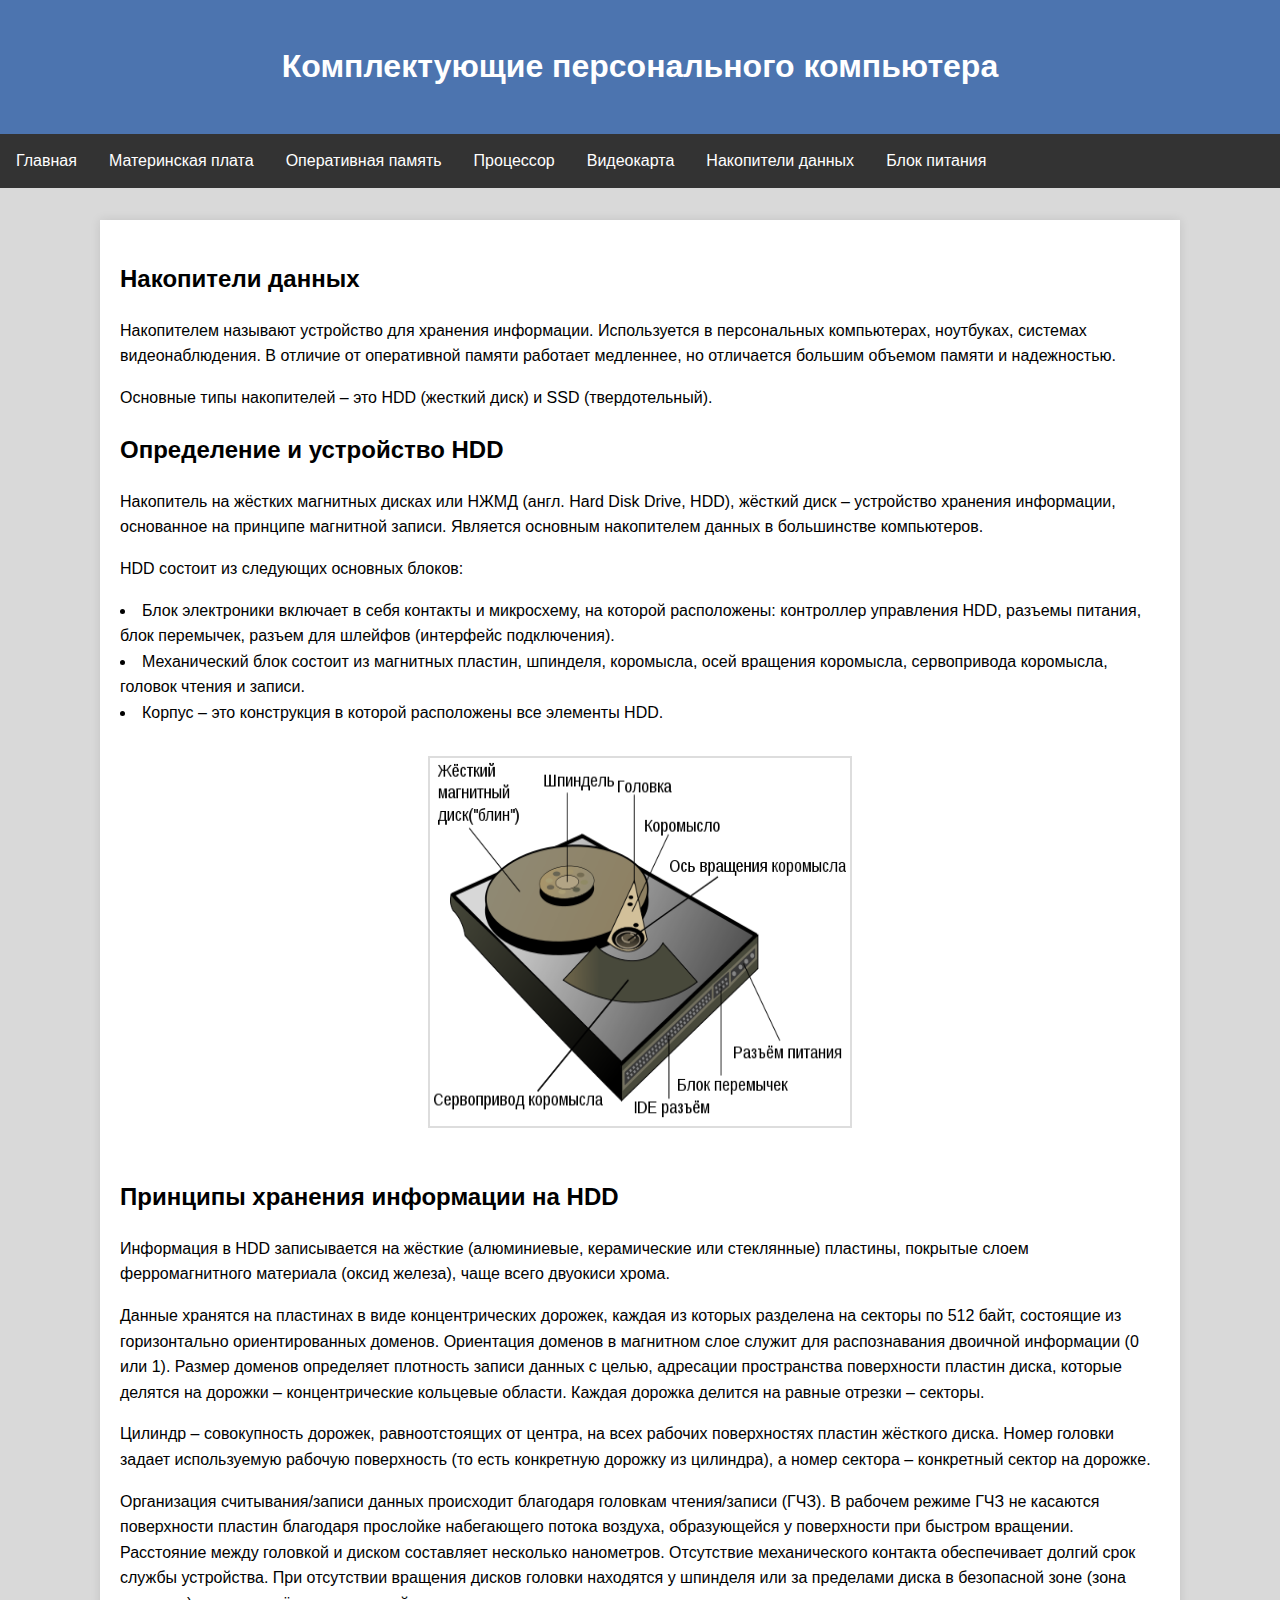
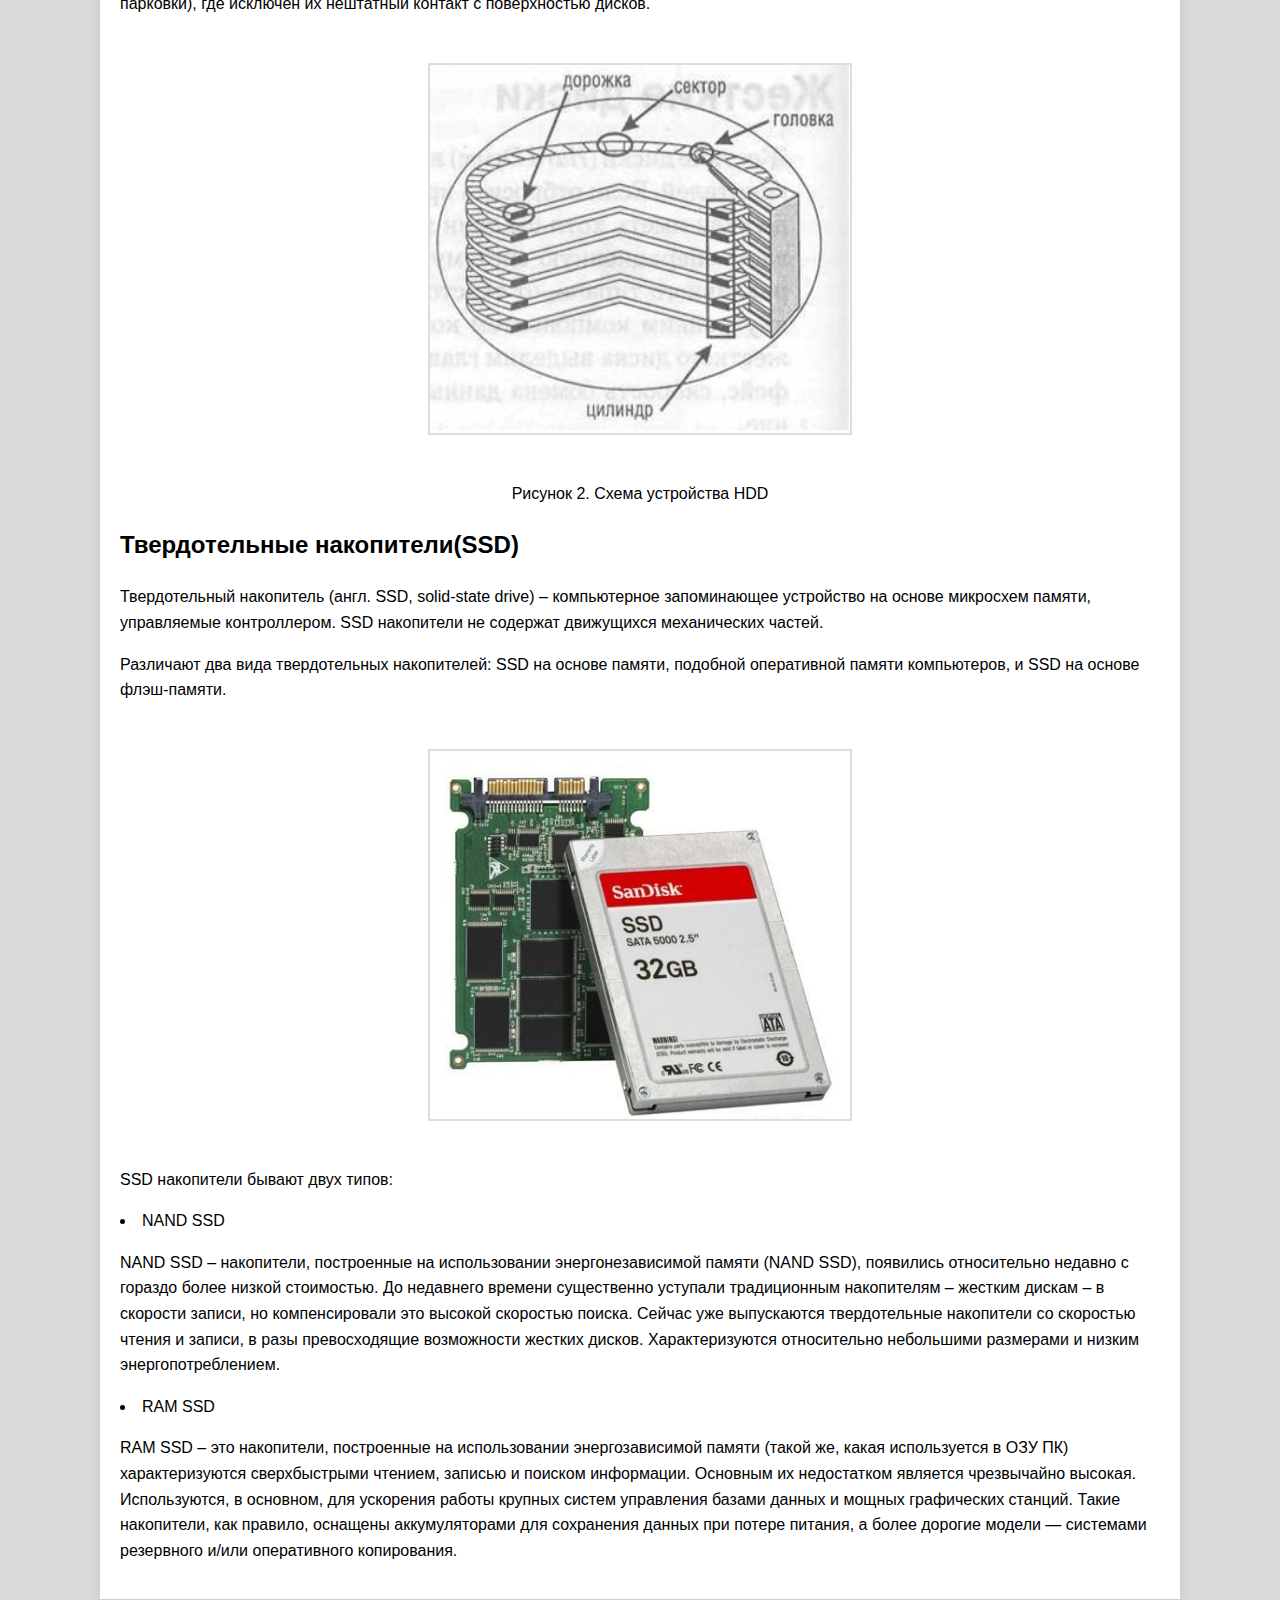
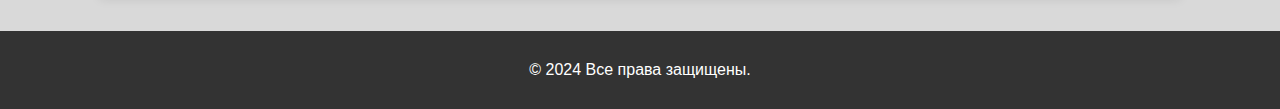
<file: hddssd.html>
<head>
    <meta charset="UTF-8">
    <meta name="viewport" content="width=device-width, initial-scale=1.0">
    <title>Комплектующие персонального компьютера</title>
	<link rel="stylesheet" href="styles.css">
</head>
<body>
    <header>
        <h1>Комплектующие персонального компьютера</h1>
    </header>
	
	
	
    <nav>
        <ul>
            <li><a href="index.html">Главная</a></li>
			<li><a href="mtbrd.html">Материнская плата  </a></li>
            <li><a href="osu.html">Оперативная память</a></li>
			<li><a href="cpu.html">Процессор</a></li>
			<li><a href="gpu.html">Видеокарта</a></li>
			<li><a href="hddssd.html">Накопители данных</a></li>
			<li><a href="bp.html">Блок питания</a></li>

        </ul>

    </nav>
	
	
	<main>
    <section class="maintext">
        <h2>Накопители данных</h2>
		<div class="text">
        <p>Накопителем называют устройство для хранения информации. Используется в персональных компьютерах, ноутбуках, системах видеонаблюдения. В отличие от оперативной памяти работает медленнее, но отличается большим объемом памяти и надежностью.</p>
		<p>Основные типы накопителей – это HDD (жесткий диск) и SSD (твердотельный).</p>
		
		<h2>Определение и устройство HDD</h2>
		<p>Накопитель на жёстких магнитных дисках или НЖМД (англ. Hard Disk Drive, HDD), жёсткий диск – устройство хранения информации, основанное на принципе магнитной записи. Является основным накопителем данных в большинстве компьютеров.</p>
		<p>HDD состоит из следующих основных блоков:</p>
		<li>Блок электроники включает в себя контакты и микросхему, на которой расположены: контроллер управления HDD, разъемы питания, блок перемычек, разъем для шлейфов (интерфейс подключения).</li>
		<li>Механический блок состоит из магнитных пластин, шпинделя, коромысла, осей вращения коромысла, сервопривода коромысла, головок чтения и записи.</li>
		<li>Корпус – это конструкция в которой расположены все элементы HDD.</li>
		    <section id="gallery" class="gallery">
        
				<img src="image/hdd.png" alt="кАРИТНКА">
			</section>
				<h2>Принципы хранения информации на HDD</h2>

		<p>Информация в HDD записывается на жёсткие (алюминиевые, керамические или стеклянные) пластины, покрытые слоем ферромагнитного материала (оксид железа), чаще всего двуокиси хрома.</p>
		<p>Данные хранятся на пластинах в виде концентрических дорожек, каждая из которых разделена на секторы по 512 байт, состоящие из горизонтально ориентированных доменов. Ориентация доменов в магнитном слое  служит для распознавания двоичной информации (0 или 1). Размер доменов определяет плотность записи данных с целью, адресации пространства поверхности пластин диска, которые делятся на дорожки – концентрические  кольцевые области. Каждая дорожка делится на равные отрезки – секторы.</p>
		<p>Цилиндр – совокупность дорожек, равноотстоящих от центра, на всех рабочих поверхностях пластин жёсткого диска. Номер головки задает используемую рабочую поверхность (то есть конкретную дорожку из цилиндра), а номер сектора – конкретный сектор на дорожке.</p>
		<p>Организация считывания/записи данных происходит благодаря головкам чтения/записи (ГЧЗ). В рабочем режиме ГЧЗ не касаются поверхности пластин благодаря прослойке набегающего потока воздуха, образующейся у поверхности при быстром вращении. Расстояние между головкой и диском составляет несколько нанометров. Отсутствие механического контакта обеспечивает долгий срок службы устройства. При отсутствии вращения дисков головки находятся у шпинделя или за пределами диска в безопасной зоне (зона парковки), где исключён их нештатный контакт с поверхностью дисков.</p>
	  <section id="gallery" class="gallery">
        
				<img src="image/hdd2.png" alt="кАРИТНКА">
			</section>
				<p align="center">Рисунок 2. Схема устройства HDD</p>

		<h2>Твердотельные накопители(SSD)</h2>
		<p>Твердотельный накопитель (англ. SSD, solid-state drive) – компьютерное запоминающее устройство на основе микросхем памяти, управляемые контроллером. SSD накопители не содержат движущихся механических частей.</p>
		<p>Различают два вида твердотельных накопителей: SSD на основе памяти, подобной оперативной памяти компьютеров, и SSD на основе флэш-памяти.</p>
		  <section id="gallery" class="gallery">
        
				<img src="image/ssd.jpg" alt="кАРИТНКА">
			</section>

		<p>SSD накопители бывают двух типов:</p>
		
		<li>NAND SSD</li>
		<p>NAND SSD  – накопители, построенные на использовании энергонезависимой памяти (NAND SSD), появились относительно недавно с гораздо более низкой стоимостью. До недавнего времени существенно уступали традиционным накопителям – жестким дискам – в скорости записи, но компенсировали это высокой скоростью поиска. Сейчас уже выпускаются твердотельные накопители со скоростью чтения и записи, в разы превосходящие возможности жестких дисков. Характеризуются относительно небольшими размерами и низким энергопотреблением.</p>
		<li>RAM SSD</li>
		<p>RAM SSD – это накопители, построенные на использовании энергозависимой памяти (такой же, какая используется в ОЗУ ПК) характеризуются сверхбыстрыми чтением, записью и поиском информации. Основным их недостатком является чрезвычайно высокая. Используются, в основном, для ускорения работы крупных систем управления базами данных и мощных графических станций. Такие накопители, как правило, оснащены аккумуляторами для сохранения данных при потере питания, а более дорогие модели — системами резервного и/или оперативного копирования.</p>
	
	</div>
	</section>

	</main>
    <footer id="contact">
     
        <p>&copy; 2024 Все права защищены.</p>
    </footer>
</body>
</html>
</file>
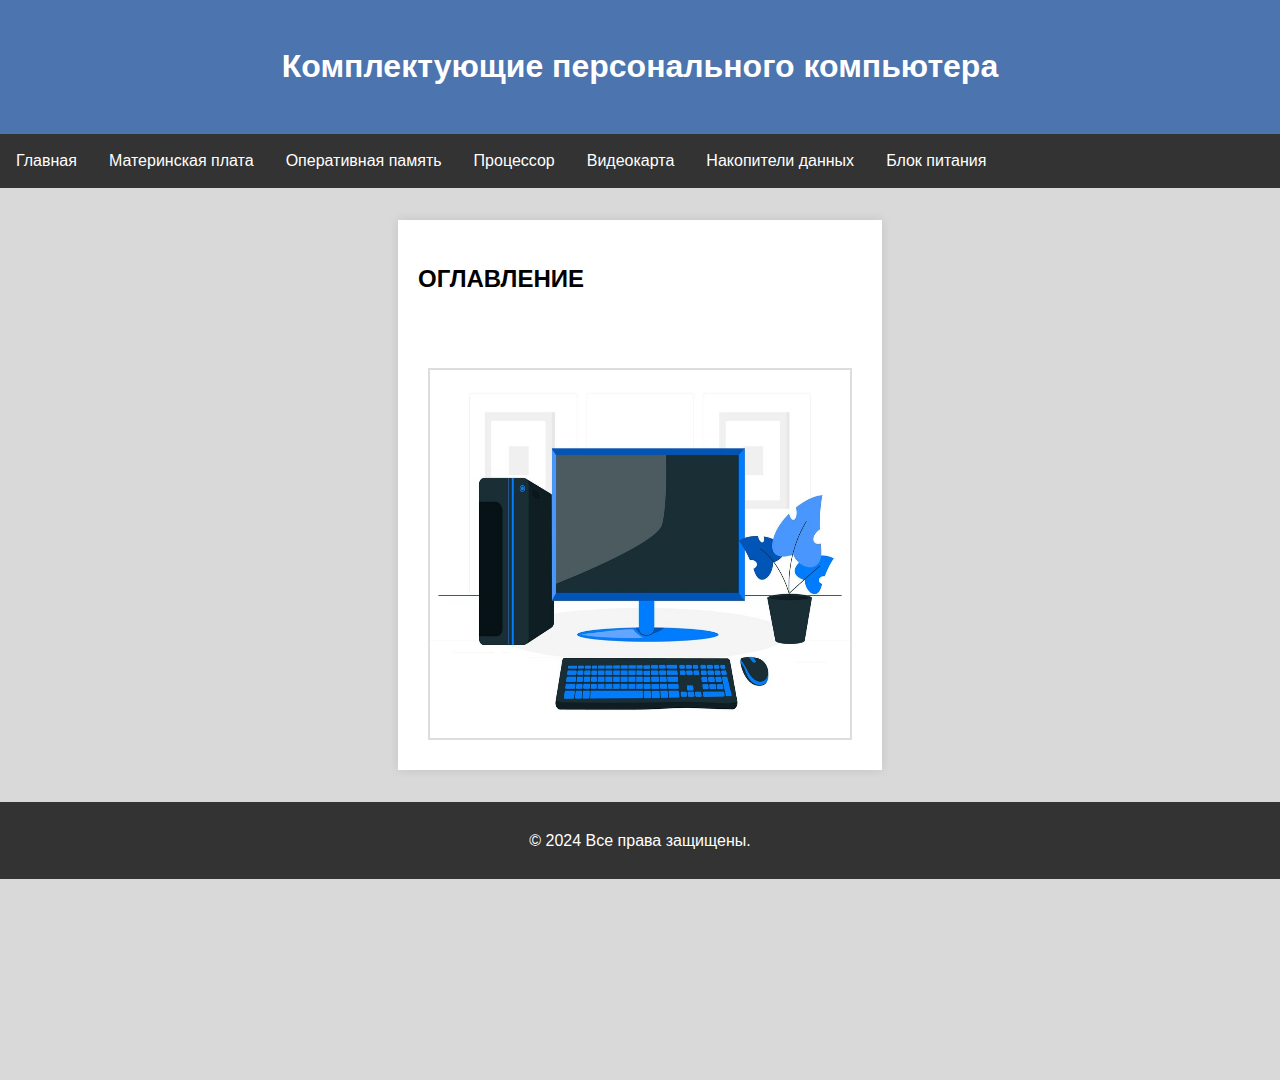
<file: keyb.html>
<head>
    <meta charset="UTF-8">
    <meta name="viewport" content="width=device-width, initial-scale=1.0">
    <title>Комплектующие персонального компьютера</title>
	<link rel="stylesheet" href="styles.css">
</head>
<body>
    <header>
        <h1>Комплектующие персонального компьютера</h1>
    </header>
	
	
	
    <nav>
        <ul>
            <li><a href="index.html">Главная</a></li>
			<li><a href="mtbrd.html">Материнская плата  </a></li>
            <li><a href="osu.html">Оперативная память</a></li>
			<li><a href="cpu.html">Процессор</a></li>
			<li><a href="gpu.html">Видеокарта</a></li>
			<li><a href="hddssd.html">Накопители данных</a></li>
			<li><a href="bp.html">Блок питания</a></li>

        </ul>

    </nav>
	
	
	<main>
    <section class="maintext">
        <h2>ОГЛАВЛЕНИЕ</h2>
		<div class="text">
        <p></p>
    </div>
	</section>
    <section id="gallery" class="gallery">
        
        <img src="image/comp.jpg" alt="кАРИТНКА">
      
    </section>
	</main>
    <footer id="contact">
     
        <p>&copy; 2024 Все права защищены.</p>
    </footer>
</body>
</html>
</file>
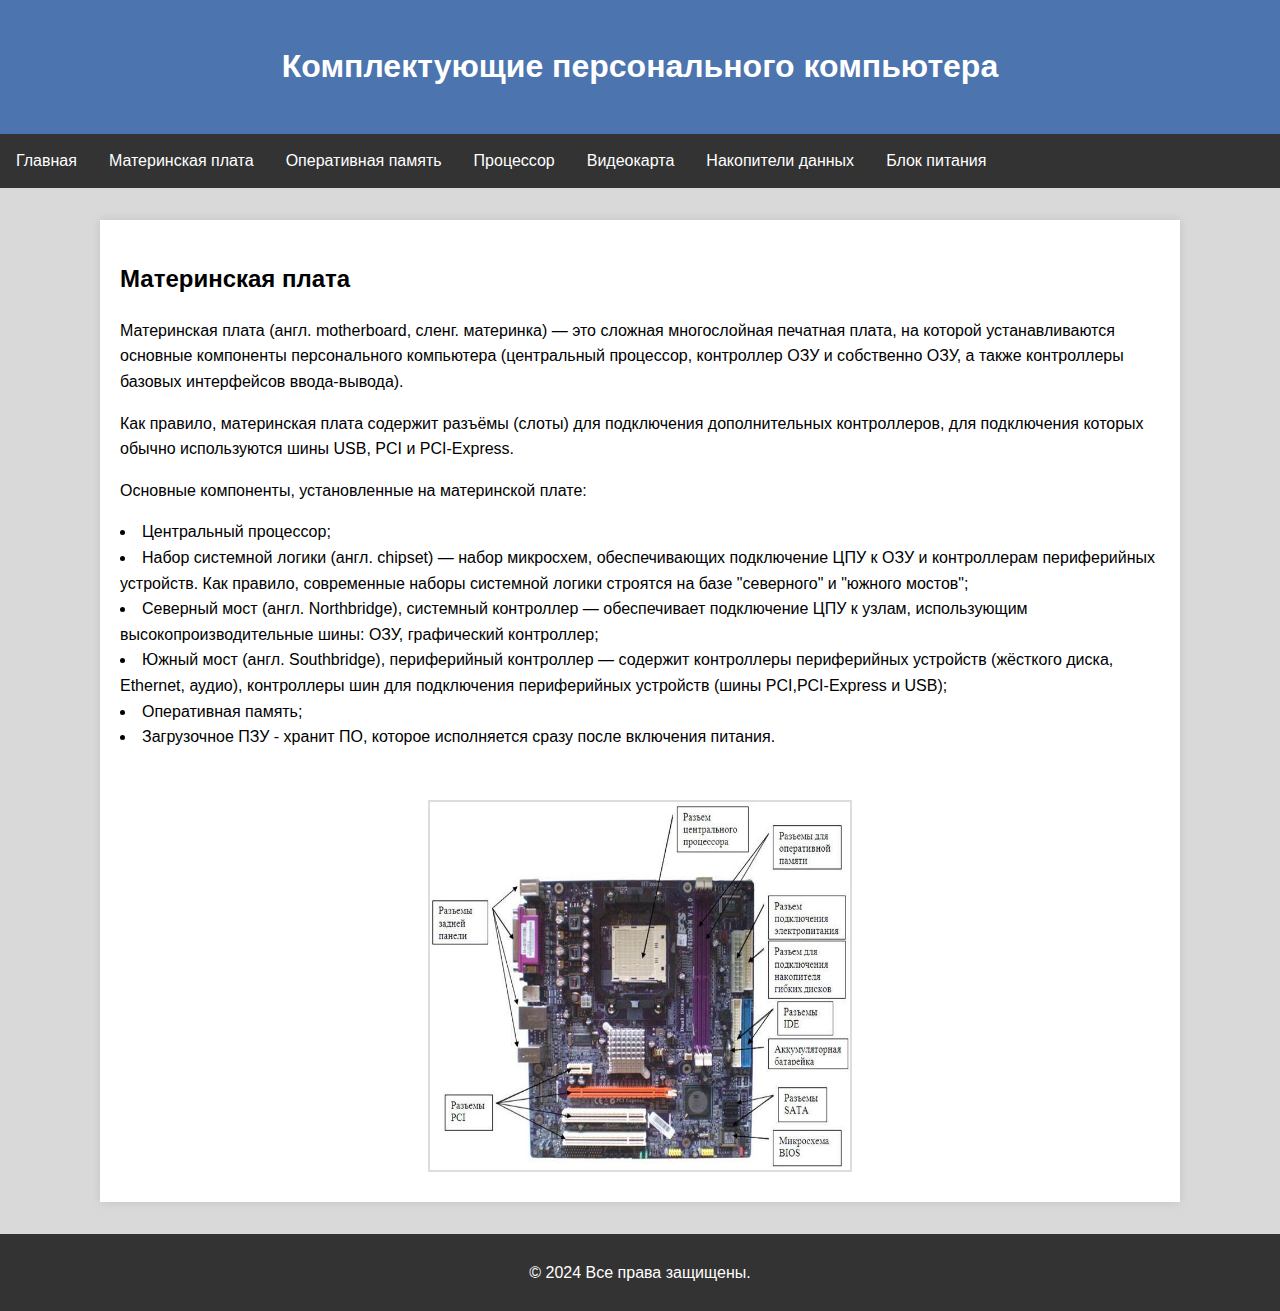
<file: mtbrd.html>
<head>
    <meta charset="UTF-8">
    <meta name="viewport" content="width=device-width, initial-scale=1.0">
    <title>Комплектующие персонального компьютера</title>
	<link rel="stylesheet" href="styles.css">
</head>
<body>
    <header>
        <h1>Комплектующие персонального компьютера</h1>
    </header>
	
	
	
    <nav>
        <ul>
            <li><a href="index.html">Главная</a></li>
			<li><a href="mtbrd.html">Материнская плата  </a></li>
            <li><a href="osu.html">Оперативная память</a></li>
			<li><a href="cpu.html">Процессор</a></li>
			<li><a href="gpu.html">Видеокарта</a></li>
			<li><a href="hddssd.html">Накопители данных</a></li>
			<li><a href="bp.html">Блок питания</a></li>

        </ul>

    </nav>
	
	
	<main>
    <section class="maintext">
        <h2>Материнская плата</h2>
		<div class="text">
     
		<p>Материнская плата (англ. motherboard, сленг.  материнка) — это сложная многослойная печатная плата, на которой устанавливаются основные компоненты персонального компьютера (центральный процессор, контроллер ОЗУ и собственно ОЗУ, а также контроллеры базовых интерфейсов ввода-вывода).</p>
    <p>Как правило, материнская плата содержит разъёмы (слоты) для подключения дополнительных контроллеров, для подключения которых обычно используются шины USB, PCI и PCI-Express.</p>
	<p>Основные компоненты, установленные на материнской плате:</p>
	<li>Центральный процессор;</li>
	<li>Набор системной логики (англ. chipset) — набор микросхем, обеспечивающих подключение ЦПУ к ОЗУ и контроллерам периферийных устройств. Как правило, современные наборы системной логики строятся на базе "северного" и "южного мостов";</li>
	<li>Северный мост (англ. Northbridge), системный контроллер — обеспечивает подключение ЦПУ к узлам, использующим высокопроизводительные шины: ОЗУ, графический контроллер;</li>
	<li>Южный мост (англ. Southbridge), периферийный контроллер — содержит контроллеры периферийных устройств (жёсткого диска, Ethernet, аудио), контроллеры шин для подключения периферийных устройств (шины PCI,PCI-Express и USB);</li>
	<li>Оперативная память;</li>
	<li>Загрузочное ПЗУ - хранит ПО, которое исполняется сразу после включения питания.</li>
	
	</div>
	</section>
    <section id="gallery" class="gallery">
        
        <img src="image/matplate.jpeg" alt="кАРИТНКА">
      
    </section>
	</main>
    <footer id="contact">
     
        <p>&copy; 2024 Все права защищены.</p>
    </footer>
</body>
</html>
</file>
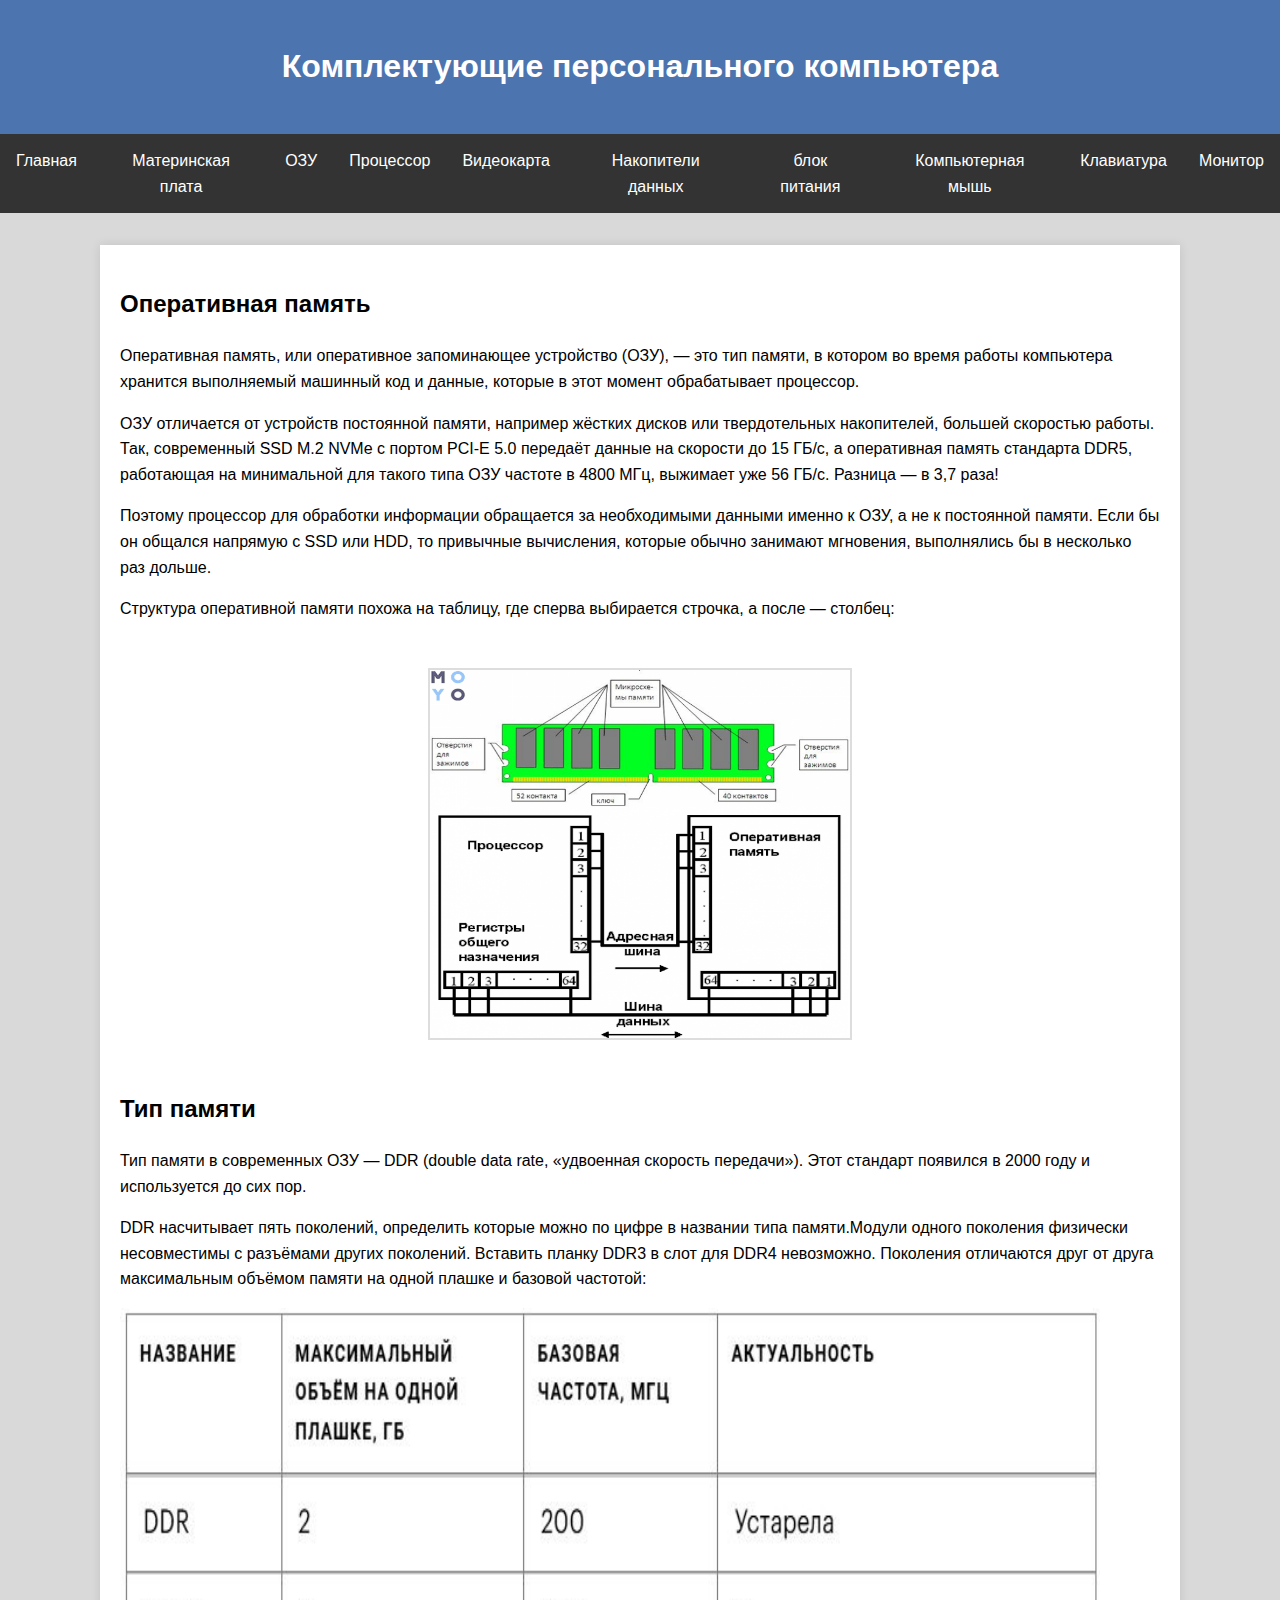
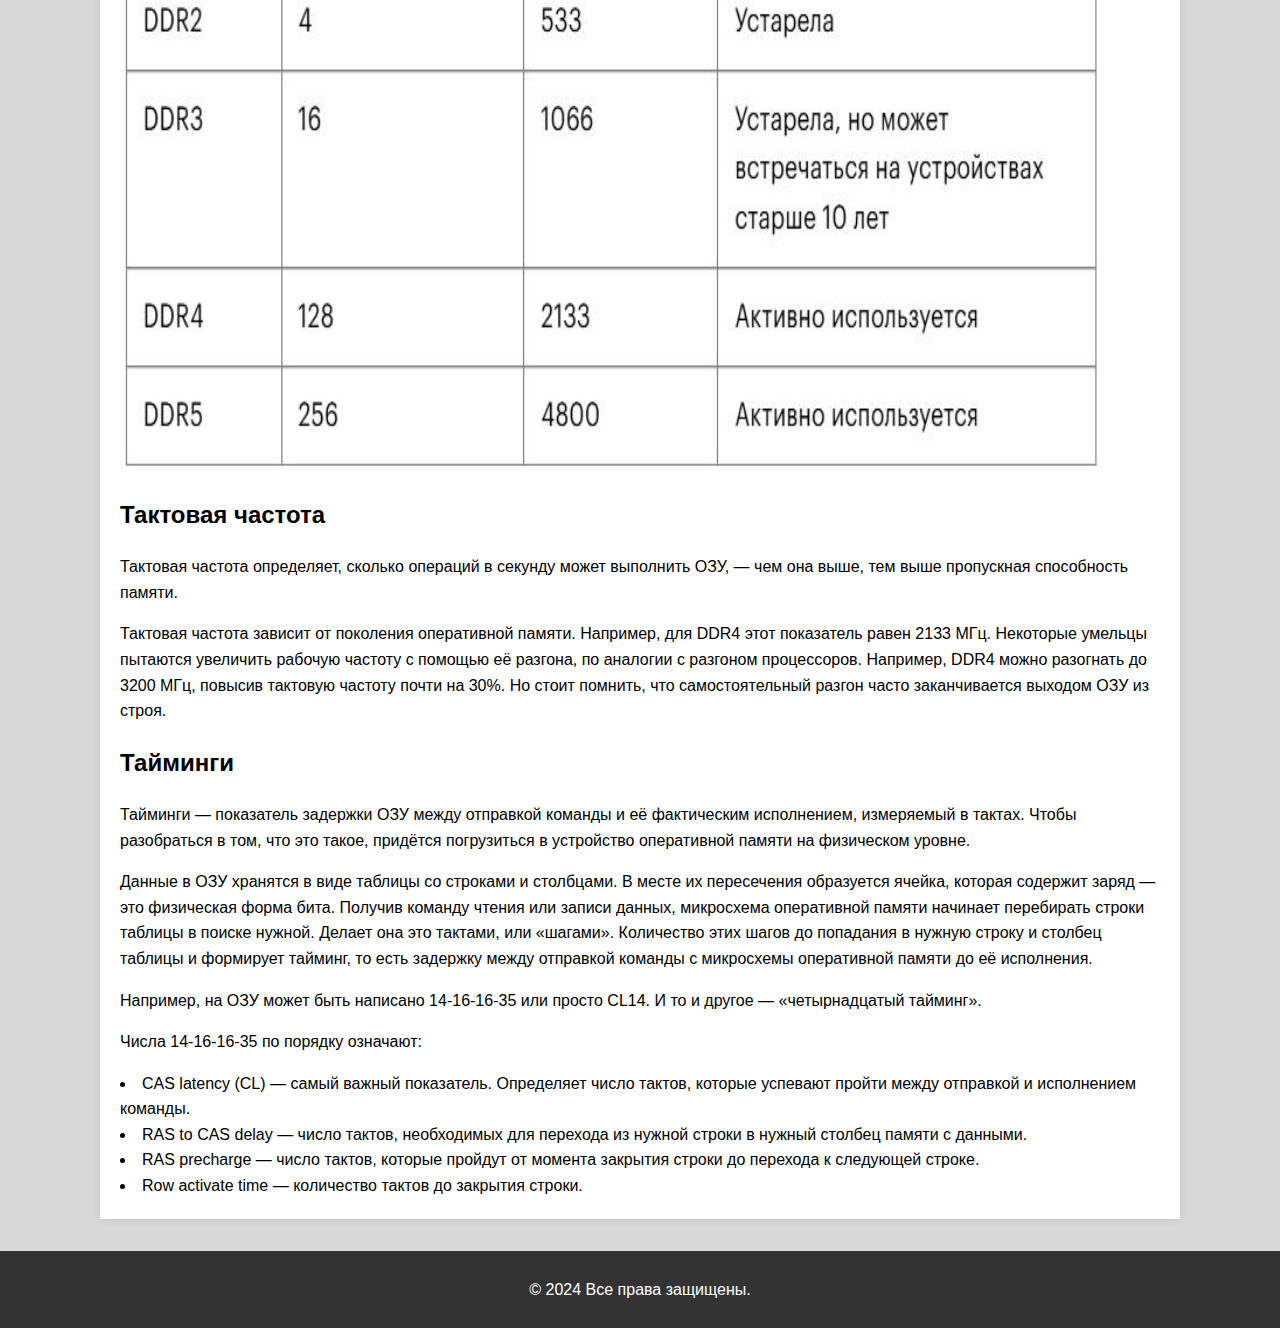
<file: osu.html>
<head>
    <meta charset="UTF-8">
    <meta name="viewport" content="width=device-width, initial-scale=1.0">
    <title>Комплектующие персонального компьютера</title>
	<link rel="stylesheet" href="styles.css">
</head>
<body>
    <header>
        <h1>Комплектующие персонального компьютера</h1>
    </header>
	
	
	
    <nav>
        <ul>
            <li><a href="index.html">Главная</a></li>
						<li><a href="mtbrd.html">Материнская плата  </a></li>
            <li><a href="osu.html">ОЗУ</a></li>
			<li><a href="cpu.html">Процессор</a></li>
			<li><a href="gpu.html">Видеокарта</a></li>
			<li><a href="hddssd.html">Накопители данных</a></li>
			<li><a href="bp.html">блок питания</a></li>
            <li><a href="mouse.html">Компьютерная мышь</a></li>
			<li><a href="keyb.html">Клавиатура</a></li>
			<li><a href="monitor.html">Монитор</a></li>

        </ul>

    </nav>
	
	
	<main>
    <section class="maintext">
        <h2>Оперативная память</h2>
		<div class="text">
        <p>Оперативная память, или оперативное запоминающее устройство (ОЗУ), — это тип памяти, в котором во время работы компьютера хранится выполняемый машинный код и данные, которые в этот момент обрабатывает процессор.</p>
    <p>ОЗУ отличается от устройств постоянной памяти, например жёстких дисков или твердотельных накопителей, большей скоростью работы. Так, современный SSD M.2 NVMe с портом PCI-E 5.0 передаёт данные на скорости до 15 ГБ/с, а оперативная память стандарта DDR5, работающая на минимальной для такого типа ОЗУ частоте в 4800 МГц, выжимает уже 56 ГБ/с. Разница — в 3,7 раза!</p>
	<p>Поэтому процессор для обработки информации обращается за необходимыми данными именно к ОЗУ, а не к постоянной памяти. Если бы он общался напрямую с SSD или HDD, то привычные вычисления, которые обычно занимают мгновения, выполнялись бы в несколько раз дольше.</p>
		<p>Структура оперативной памяти похожа на таблицу, где сперва выбирается строчка, а после — столбец:</p>
		<section id="gallery" class="gallery">

        <img src="image/osu3.png"; alt="кАРИТНКА">

    </section>
	<h2>Тип памяти</h2>
	<p>Тип памяти в современных ОЗУ — DDR (double data rate, «удвоенная скорость передачи»). Этот стандарт появился в 2000 году и используется до сих пор.</p>
	<p>DDR насчитывает пять поколений, определить которые можно по цифре в названии типа памяти.Модули одного поколения физически несовместимы с разъёмами других поколений. Вставить планку DDR3 в слот для DDR4 невозможно. Поколения отличаются друг от друга максимальным объёмом памяти на одной плашке и базовой частотой:</p>

        <img src="image/osu2.JPG"; width = 980; height = 768; alt="кАРИТНКА">
	<h2>Тактовая частота</h2>
	<p>Тактовая частота определяет, сколько операций в секунду может выполнить ОЗУ, — чем она выше, тем выше пропускная способность памяти.</p>
	<p>Тактовая частота зависит от поколения оперативной памяти. Например, для DDR4 этот показатель равен 2133 МГц. Некоторые умельцы пытаются увеличить рабочую частоту с помощью её разгона, по аналогии с разгоном процессоров. Например, DDR4 можно разогнать до 3200 МГц, повысив тактовую частоту почти на 30%. Но стоит помнить, что самостоятельный разгон часто заканчивается выходом ОЗУ из строя.</p>
	<h2>Тайминги</h2>
	<p>Тайминги — показатель задержки ОЗУ между отправкой команды и её фактическим исполнением, измеряемый в тактах. Чтобы разобраться в том, что это такое, придётся погрузиться в устройство оперативной памяти на физическом уровне.</p>
	<p>Данные в ОЗУ хранятся в виде таблицы со строками и столбцами. В месте их пересечения образуется ячейка, которая содержит заряд — это физическая форма бита. Получив команду чтения или записи данных, микросхема оперативной памяти начинает перебирать строки таблицы в поиске нужной. Делает она это тактами, или «шагами». Количество этих шагов до попадания в нужную строку и столбец таблицы и формирует тайминг, то есть задержку между отправкой команды с микросхемы оперативной памяти до её исполнения.</p>
	<p>Например, на ОЗУ может быть написано 14-16-16-35 или просто CL14. И то и другое — «четырнадцатый тайминг».</p>
	<p>Числа 14-16-16-35 по порядку означают:</p>
	
	<li>CAS latency (CL) — самый важный показатель. Определяет число тактов, которые успевают пройти между отправкой и исполнением команды.</li>
	<li>RAS to CAS delay — число тактов, необходимых для перехода из нужной строки в нужный столбец памяти с данными.</li>
	<li>RAS precharge — число тактов, которые пройдут от момента закрытия строки до перехода к следующей строке.</li>
	<li>Row activate time — количество тактов до закрытия строки.</li>

	</div>
	</section>

	</main>
    <footer id="contact">
     
        <p>&copy; 2024 Все права защищены.</p>
    </footer>
</body>
</html>
</file>
<file: styles.css>
body {
            font-family: Arial, sans-serif;
            margin: 0;
            padding: 0;
			line-height: 1.6;
			display: flex;
			flex-direction: column;
			background-color: #d9d9d9;
			min-height: 120vh;
        }
		
header {
     background-color: #4c74af;
     color: white;
     padding: 20px;
     text-align: center; 
}
nav {
            background-color: #333;
        }
/*
header h1 {
    margin: 1;
}
*/

nav ul {
    list-style: none;
    display: flex;
	align-items: flex-start;
    padding: 0;
	margin: 0;
	overflow: hidden;
}
 nav ul li a {
            display: block;
            color: white;
            text-align: center;
            padding: 14px 16px;
            text-decoration: none;
        }
		
nav a:hover {
    background-color: #474747;
}

section {
            padding: 20px;
        }

.gallery img {
			width: 420;
			height: 368;
            margin: 10px;
            border: 2px solid #ddd;
        }
.gallery {
            display: flex;
            flex-wrap: wrap;
            justify-content: center;
        }
		
.gallery1 img {
			width: 620;
			height: 268;
            margin: 10px;
            border: 2px solid #ddd;
        }
.gallery1 {
            display: flex;
            flex-wrap: wrap;
            justify-content: center;
        }
		
.gallery2 img {
			width: 520;
			height: 180;
            margin: 10px;
            border: 2px solid #ddd;
        }
.gallery2 {
            display: flex;
            flex-wrap: wrap;
            justify-content: center;
        }
.gallery3 img {
			width: 820;
			height: 480;
            margin: 10px;
            border: 2px solid #ddd;
        }
.gallery3 {
            display: flex;
            flex-wrap: wrap;
            justify-content: center;
        }

main {
    max-width: 1080px;
	padding: 2rem auto;
	margin: 2rem auto;
	background-color: #fff;
	box-shadow: 0 0 10px rgba(0, 0, 0, 0.1);
}


.button {
    display: inline-block;
    padding: 10px 20px;
    text-decoration: none;
    background-color: #1A4780;
    color: #fff;
    font-weight: bold;
    border-radius: 5px;
    transition: background-color 0.3s ease, transform 0.2s ease;
}
		
footer {
            background-color: #333;
            color: white;
            text-align: center;
            padding: 10px 0;
            position: relative;
            bottom: 0;
            width: 100%;
        }
</file>
